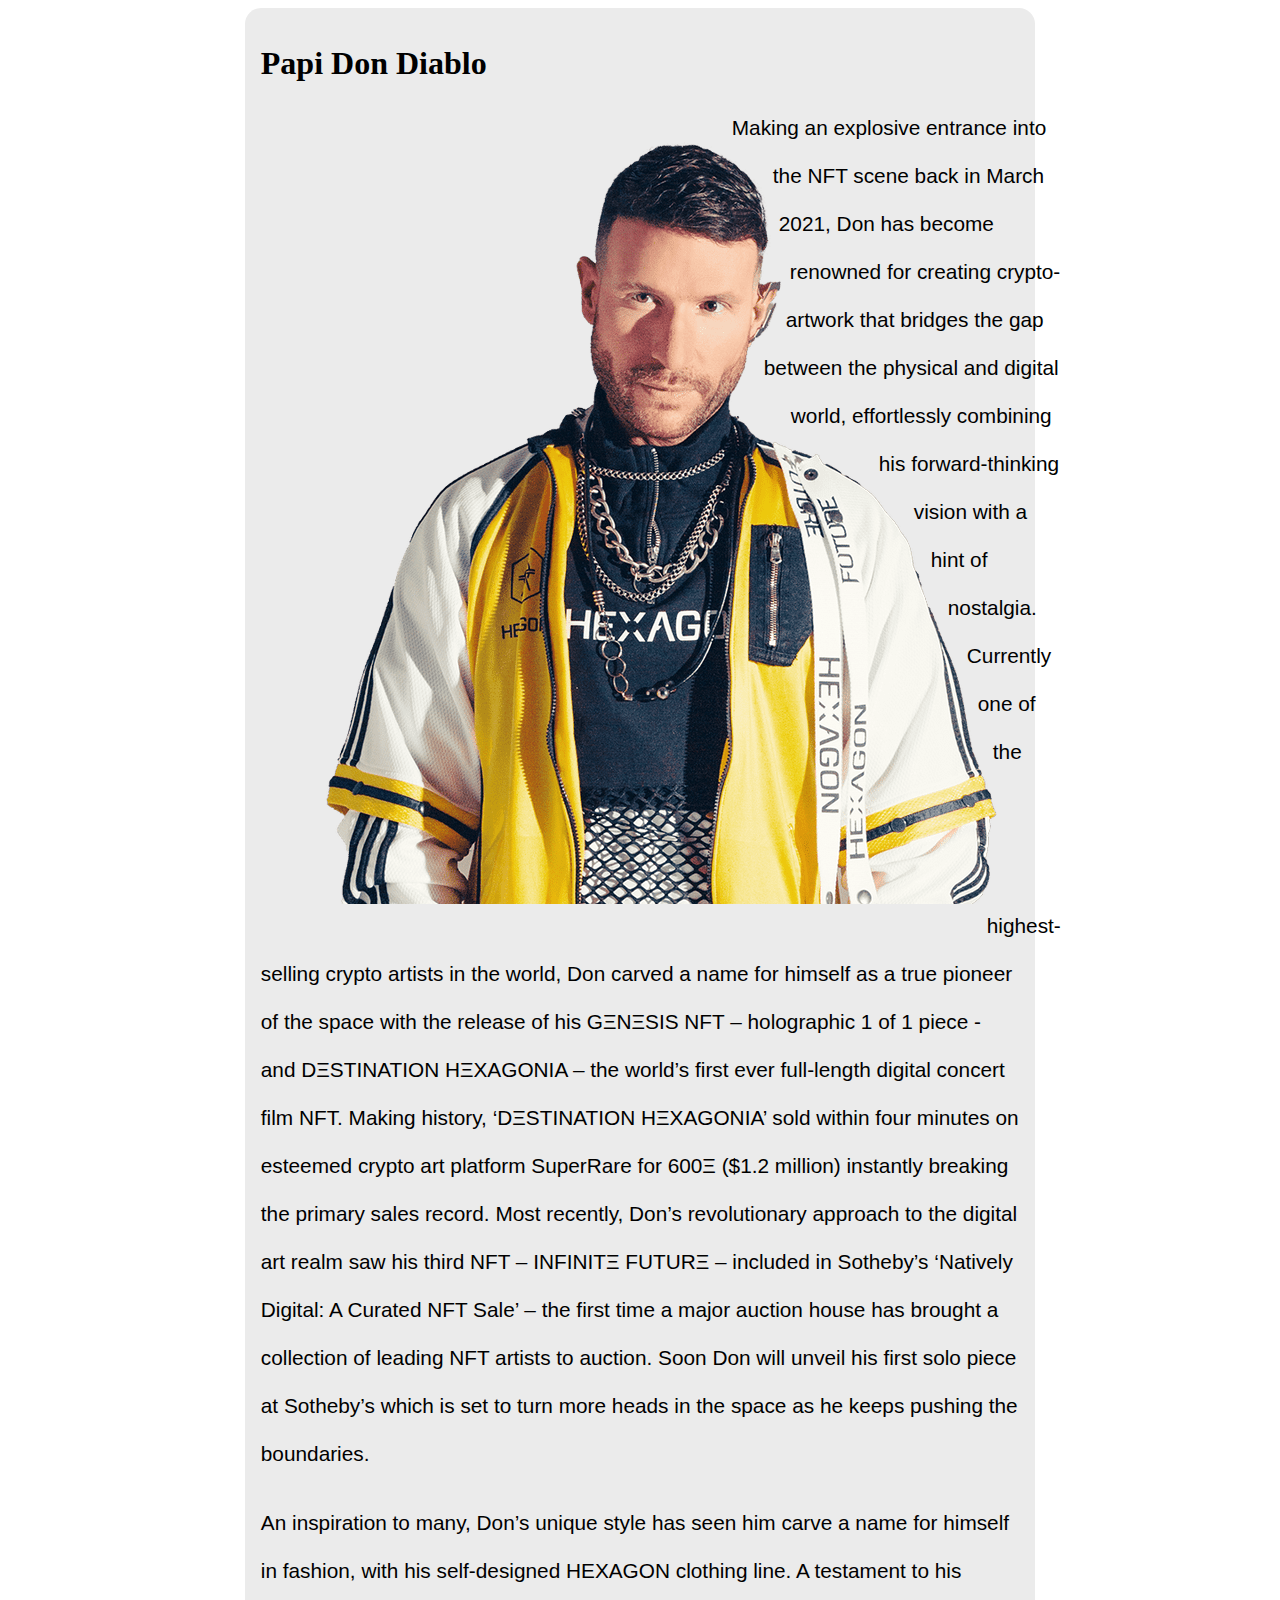
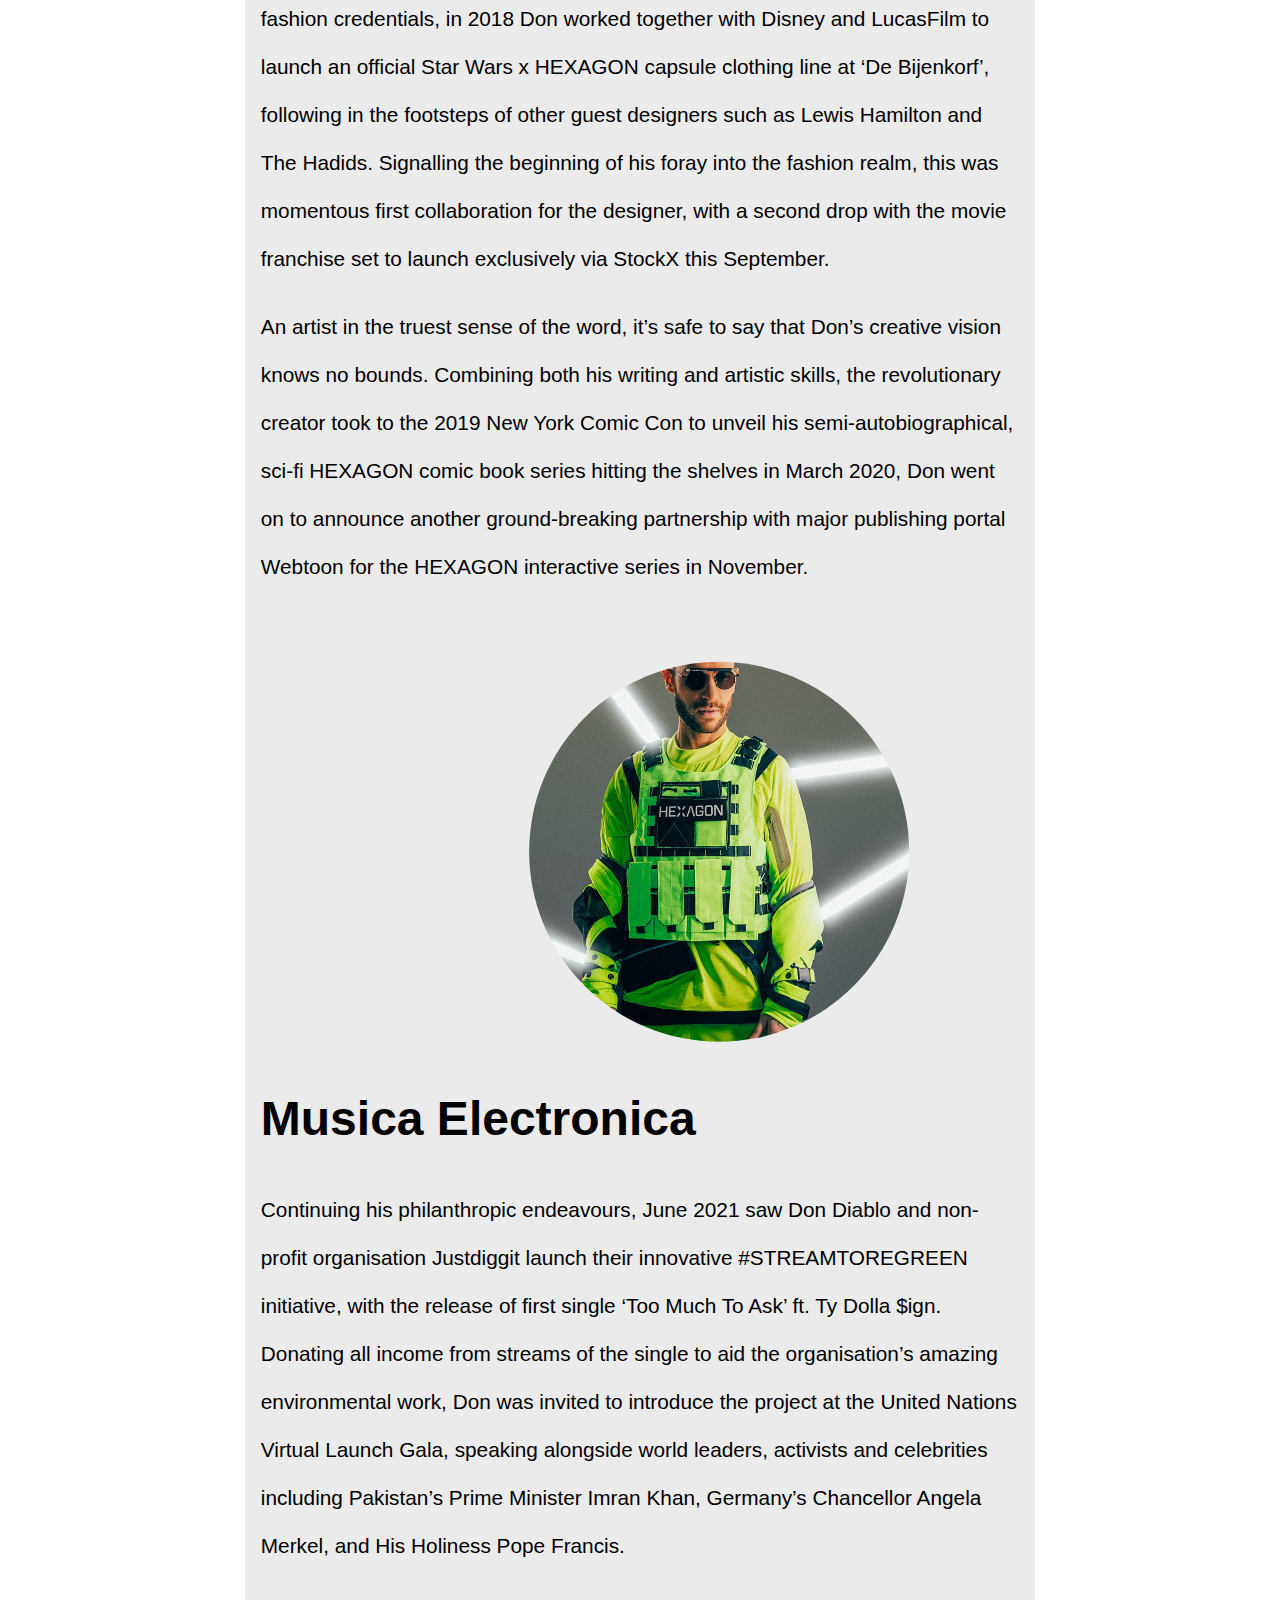
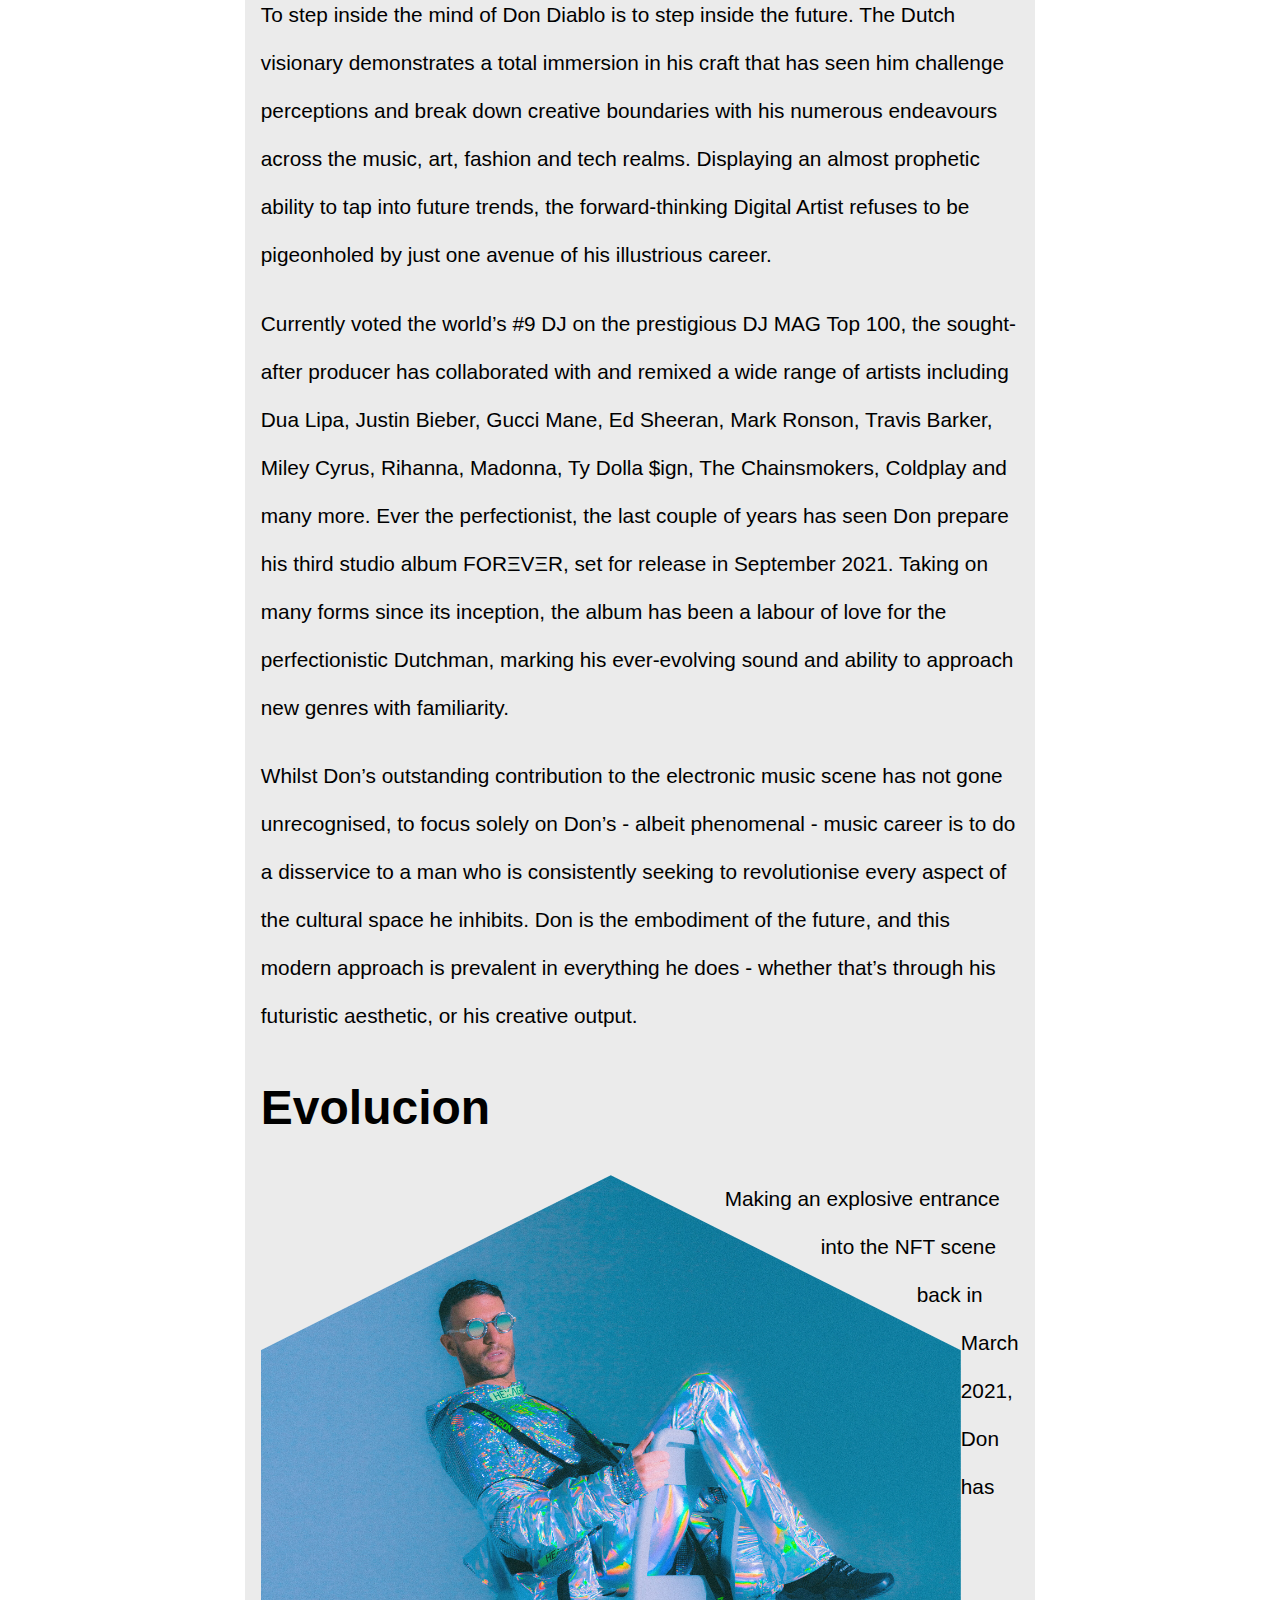
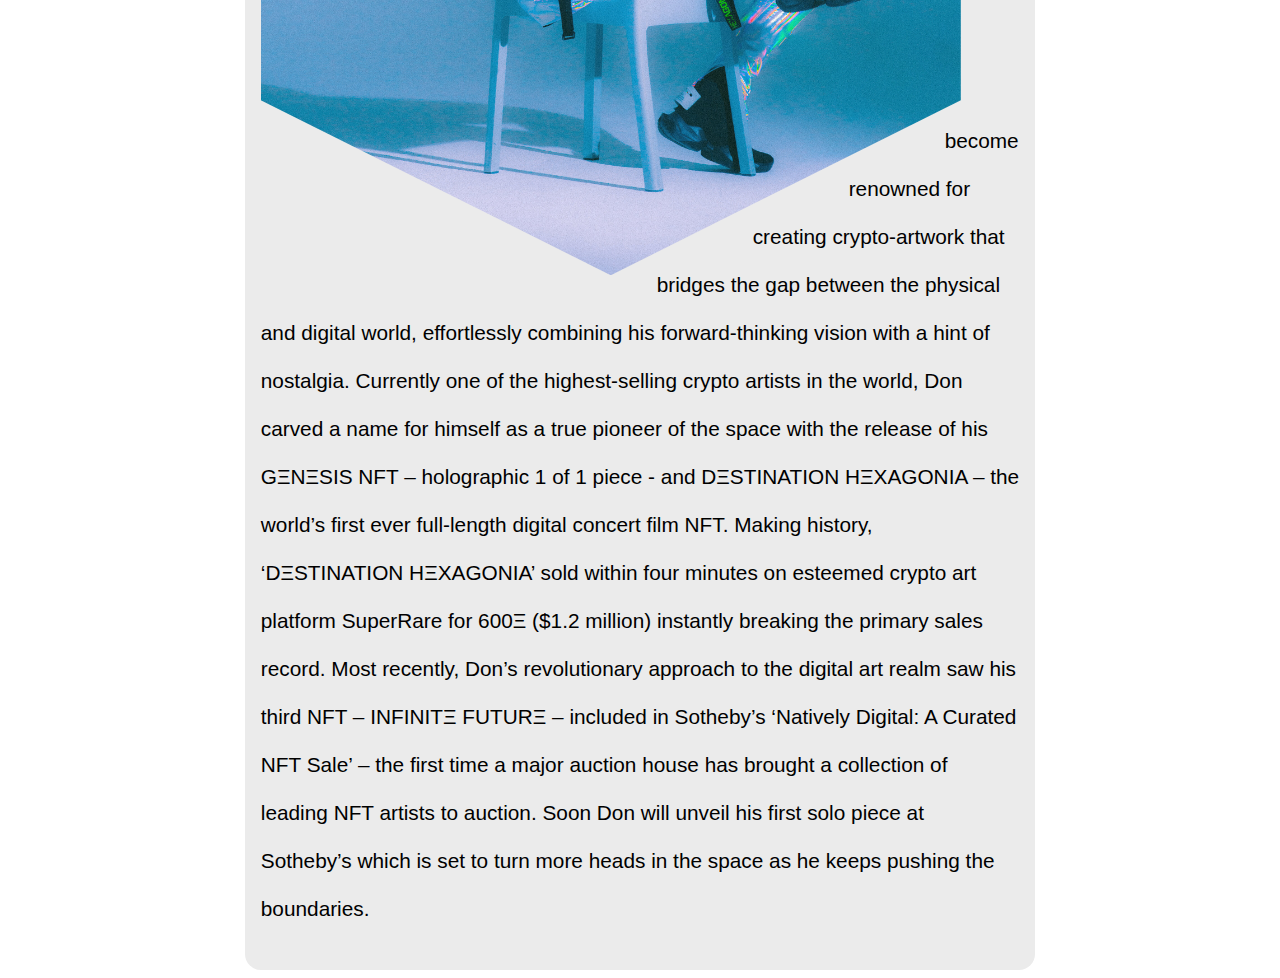
<file: Clase 4/index2.html>
<!doctype html>
<html>
<head>
<meta charset="UTF-8">
<title>index.html</title>
<style>
	main{
margin: 0 auto;
width: 60%;
background-color: #EBEBEB;
padding: 1rem;
border-radius: 1rem;
	}
img.figura1 {
width: 600px;
float: right;
shape-margin: 0.5rem;
clip-path: circle(35% at 50% 50%);
	}
	
img.figura2 {
float: left;
shape-outside: url("img/papidon.png");
shape-margin: 0.5rem;
	}
	
img.figura3 {
width: 700px;
shape-outside: polygon(50% 0%, 100% 25%, 100% 75%, 50% 100%, 0% 75%, 0% 25%);
float: left;
shape-margin: 0.5rem;
clip-path: polygon(50% 0%, 100% 25%, 100% 75%, 50% 100%, 0% 75%, 0% 25%);
	}
	
hi {
font-family: Gotham, "Helvetica Neue", Helvetica, Arial, "sans-serif";
	}
	
	h2 {
		font-family: Gotham, "Helvetica Neue", Helvetica, Arial, "sans-serif";
		font-size: 3rem;
	}
	
	p {
		line-height: 3rem;
		font-family: Gotham, "Helvetica Neue", Helvetica, Arial, "sans-serif";
		font-size: 1.3rem;
	}
	
	
	
</style>
</head>

<body>
	<main>
	<h1>Papi Don Diablo</h1>
		<img class="figura2" src="img/papidon.png" alt="Pepijin Schipper">
		<p>Making an explosive entrance into the NFT scene back in March 2021, Don has become renowned for creating crypto-artwork that bridges the gap between the physical and digital world, effortlessly combining his forward-thinking vision with a hint of nostalgia. Currently one of the highest-selling crypto artists in the world, Don carved a name for himself as a true pioneer of the space with the release of his GΞNΞSIS NFT – holographic 1 of 1 piece - and DΞSTINATION HΞXAGONIA – the world’s first ever full-length digital concert film NFT. Making history, ‘DΞSTINATION HΞXAGONIA’ sold within four minutes on esteemed crypto art platform SuperRare for 600Ξ ($1.2 million) instantly breaking the primary sales record. Most recently, Don’s revolutionary approach to the digital art realm saw his third NFT – INFINITΞ FUTURΞ – included in Sotheby’s ‘Natively Digital: A Curated NFT Sale’ – the first time a major auction house has brought a collection of leading NFT artists to auction. Soon Don will unveil his first solo piece at Sotheby’s which is set to turn more heads in the space as he keeps pushing the boundaries.
		</p>
		<p>An inspiration to many, Don’s unique style has seen him carve a name for himself in fashion, with his self-designed HEXAGON clothing line. A testament to his fashion credentials, in 2018 Don worked together with Disney and LucasFilm to launch an official Star Wars x HEXAGON capsule clothing line at ‘De Bijenkorf’, following in the footsteps of other guest designers such as Lewis Hamilton and The Hadids. Signalling the beginning of his foray into the fashion realm, this was momentous first collaboration for the designer, with a second drop with the movie franchise set to launch exclusively via StockX this September.
		</p>
		
		<p>An artist in the truest sense of the word, it’s safe to say that Don’s creative vision knows no bounds. Combining both his writing and artistic skills, the revolutionary creator took to the 2019 New York Comic Con to unveil his semi-autobiographical, sci-fi HEXAGON comic book series hitting the shelves in March 2020, Don went on to announce another ground-breaking partnership with major publishing portal Webtoon for the HEXAGON interactive series in November.
		</p>
		<img class="figura1" src="img/donidon.jpeg" alt="diblo2">
		<h2>Musica Electronica</h2>
		<p>Continuing his philanthropic endeavours, June 2021 saw Don Diablo and non-profit organisation Justdiggit launch their innovative #STREAMTOREGREEN initiative, with the release of first single ‘Too Much To Ask’ ft. Ty Dolla $ign. Donating all income from streams of the single to aid the organisation’s amazing environmental work, Don was invited to introduce the project at the United Nations Virtual Launch Gala, speaking alongside world leaders, activists and celebrities including Pakistan’s Prime Minister Imran Khan, Germany’s Chancellor Angela Merkel, and His Holiness Pope Francis.
		</p>
		<p>To step inside the mind of Don Diablo is to step inside the future. The Dutch visionary demonstrates a total immersion in his craft that has seen him challenge perceptions and break down creative boundaries with his numerous endeavours across the music, art, fashion and tech realms. Displaying an almost prophetic ability to tap into future trends, the forward-thinking Digital Artist refuses to be pigeonholed by just one avenue of his illustrious career.</p>
		<p>Currently voted the world’s #9 DJ on the prestigious DJ MAG Top 100, the sought-after producer has collaborated with and remixed a wide range of artists including Dua Lipa, Justin Bieber, Gucci Mane, Ed Sheeran, Mark Ronson, Travis Barker, Miley Cyrus, Rihanna, Madonna, Ty Dolla $ign, The Chainsmokers,  Coldplay and many more. Ever the perfectionist, the last couple of years has seen Don prepare his third studio album FORΞVΞR, set for release in September 2021. Taking on many forms since its inception, the album has been a labour of love for the perfectionistic Dutchman, marking his ever-evolving sound and ability to approach new genres with familiarity.</p>
		<p>Whilst Don’s outstanding contribution to the electronic music scene has not gone unrecognised, to focus solely on Don’s - albeit phenomenal - music career is to do a disservice to a man who is consistently seeking to revolutionise every aspect of the cultural space he inhibits. Don is the embodiment of the future, and this modern approach is prevalent in everything he does - whether that’s through his futuristic aesthetic, or his creative output.
		</p>
		<h2>Evolucion</h2>
		<img class="figura3" src="img/forever.jpeg" alt="diblo3">
		<p>Making an explosive entrance into the NFT scene back in March 2021, Don has become renowned for creating crypto-artwork that bridges the gap between the physical and digital world, effortlessly combining his forward-thinking vision with a hint of nostalgia. Currently one of the highest-selling crypto artists in the world, Don carved a name for himself as a true pioneer of the space with the release of his GΞNΞSIS NFT – holographic 1 of 1 piece - and DΞSTINATION HΞXAGONIA – the world’s first ever full-length digital concert film NFT. Making history, ‘DΞSTINATION HΞXAGONIA’ sold within four minutes on esteemed crypto art platform SuperRare for 600Ξ ($1.2 million) instantly breaking the primary sales record. Most recently, Don’s revolutionary approach to the digital art realm saw his third NFT – INFINITΞ FUTURΞ – included in Sotheby’s ‘Natively Digital: A Curated NFT Sale’ – the first time a major auction house has brought a collection of leading NFT artists to auction. Soon Don will unveil his first solo piece at Sotheby’s which is set to turn more heads in the space as he keeps pushing the boundaries.</p>
		
	</main>
</body>
</html>
</file>
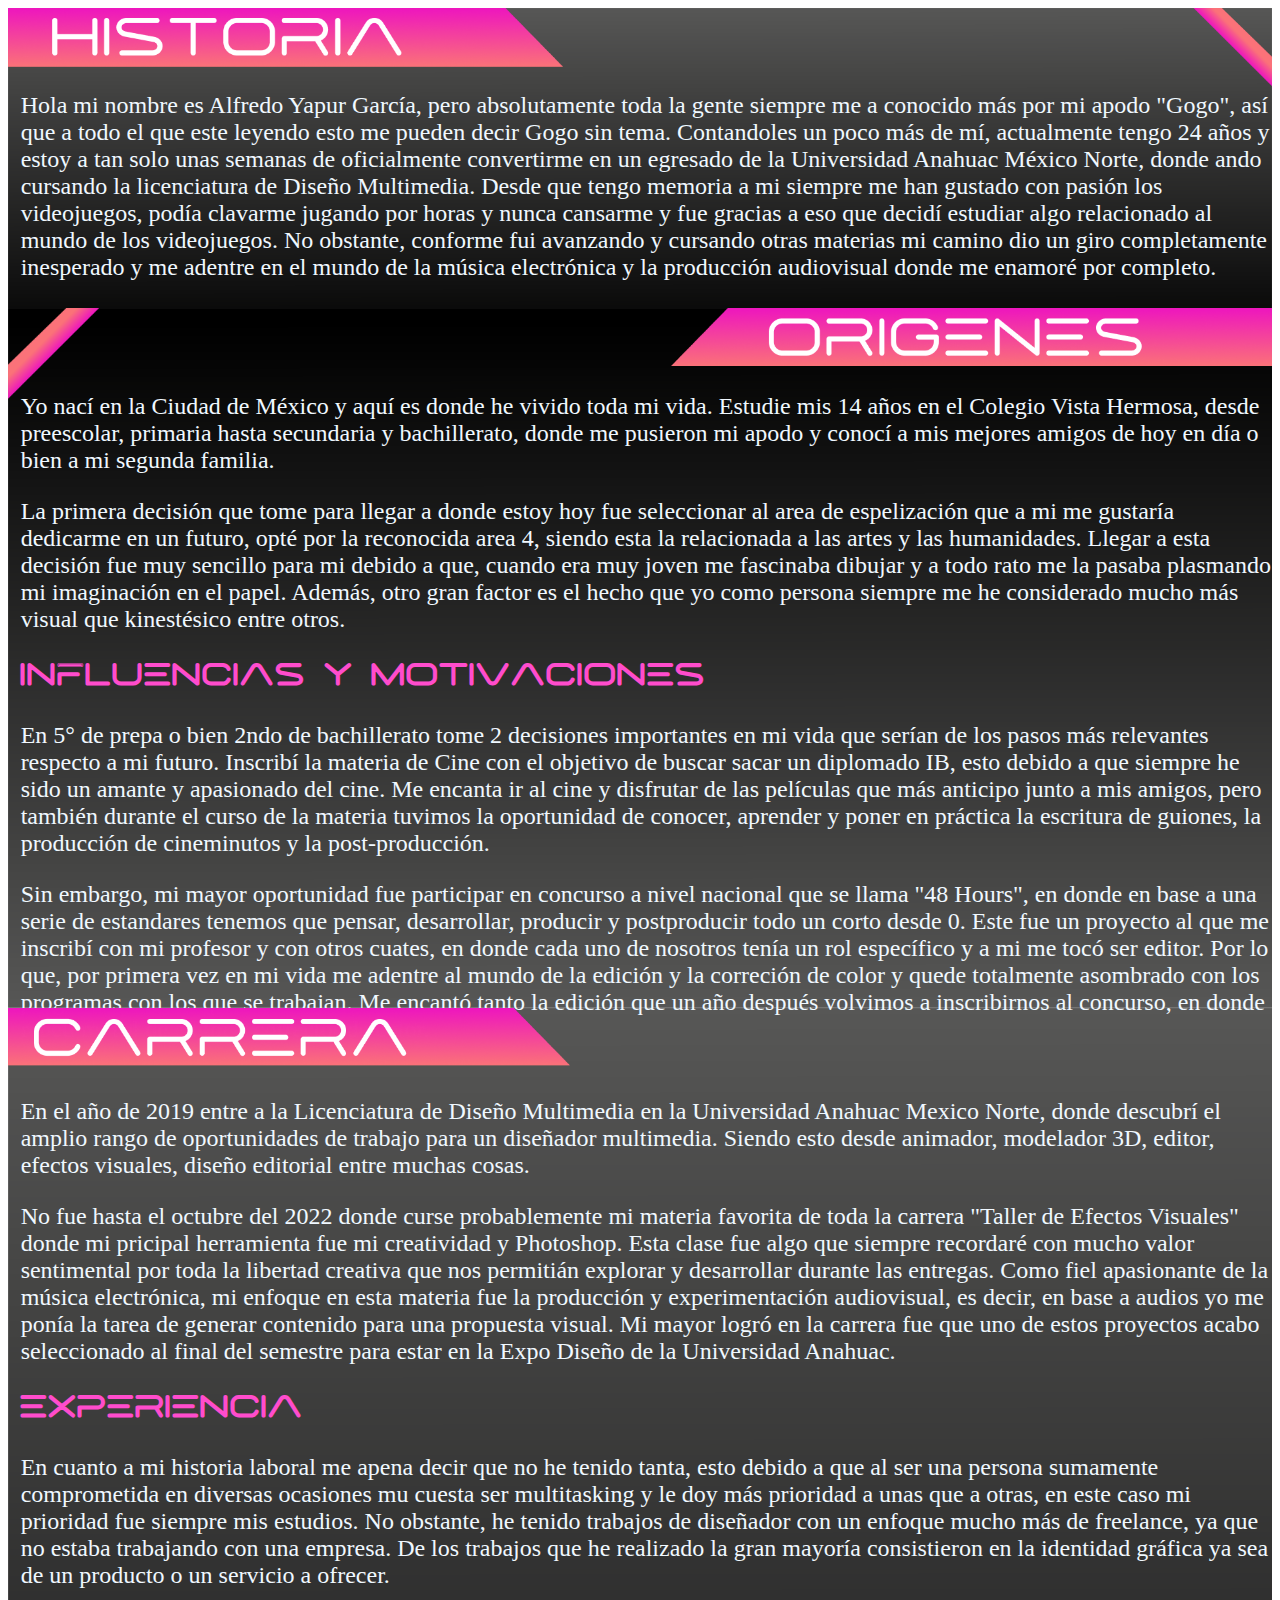
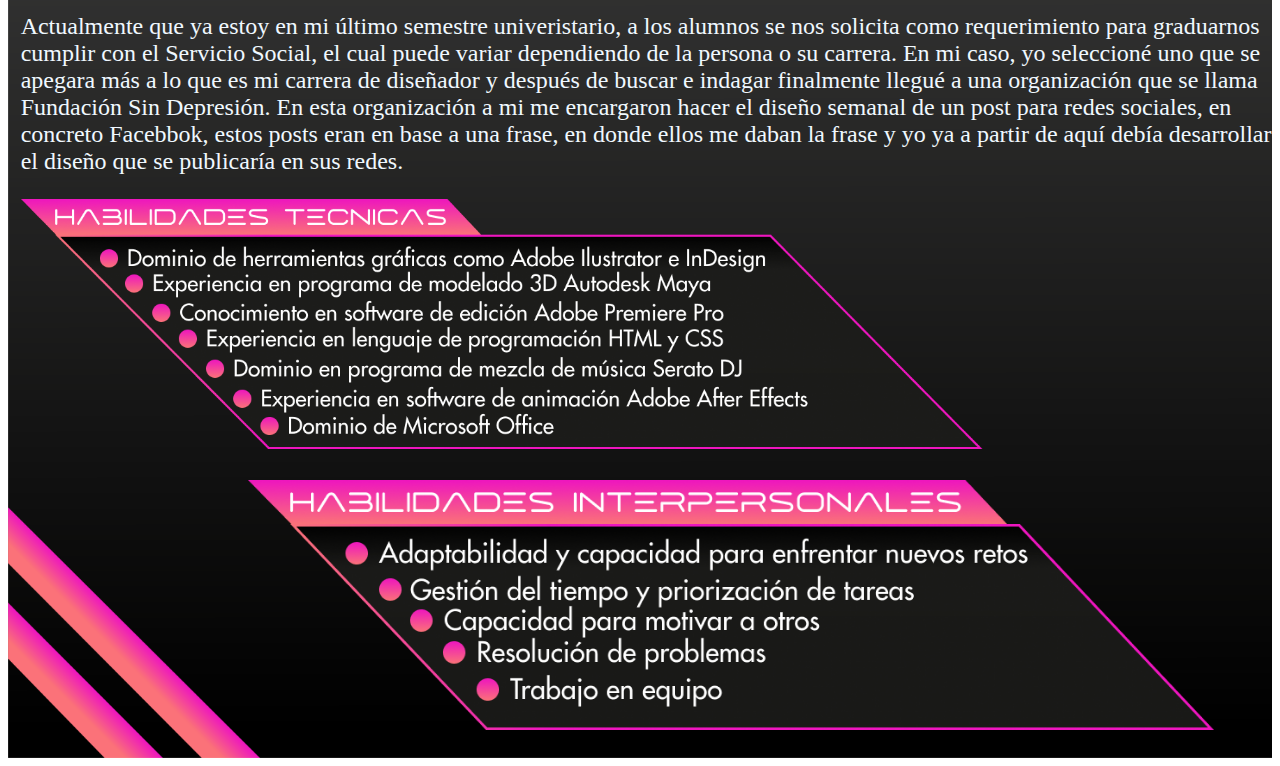
<file: Entrega Final Sitio/Website/biografiagogo.html>
<!DOCTYPE html>
<html>
  <head>
    <meta charset="UTF-8" />
    <title>biografiawebsitegogo.html</title>
    <link href="biografiaestilos.css" type="text/css" rel="stylesheet">
  </head>

  <body>
    <section class="Sobrehistoria">
    <article>
      <!-- <h1>Historia</h1> -->
    <img src="img/sobrehistoria.png" class="sobrehistoria">
      <p>
        Hola mi nombre es Alfredo Yapur García, pero absolutamente toda la gente
        siempre me a conocido más por mi apodo "Gogo", así que a todo el que
        este leyendo esto me pueden decir Gogo sin tema. Contandoles un poco más
        de mí, actualmente tengo 24 años y estoy a tan solo unas semanas de
        oficialmente convertirme en un egresado de la Universidad Anahuac México
        Norte, donde ando cursando la licenciatura de Diseño Multimedia. Desde
        que tengo memoria a mi siempre me han gustado con pasión los
        videojuegos, podía clavarme jugando por horas y nunca cansarme y fue
        gracias a eso que decidí estudiar algo relacionado al mundo de los
        videojuegos. No obstante, conforme fui avanzando y cursando otras
        materias mi camino dio un giro completamente inesperado y me adentre en
        el mundo de la música electrónica y la producción audiovisual donde me
        enamoré por completo.
      </p>
    </article>
    </section>
    <section class="Sobreorigenes">
    <img src="img/sobreorigenes.png" class="sobreorigenes">
    <article>
      <!-- <h2>Origenes y Formación</h2> -->
      <p class="nacimiento">
        Yo nací en la Ciudad de México y aquí es donde he vivido toda mi vida.
        Estudie mis 14 años en el Colegio Vista Hermosa, desde preescolar,
        primaria hasta secundaria y bachillerato, donde me pusieron mi apodo y
        conocí a mis mejores amigos de hoy en día o bien a mi segunda familia.
      </p>
      <p>
        La primera decisión que tome para llegar a donde estoy hoy fue
        seleccionar al area de espelización que a mi me gustaría dedicarme en un
        futuro, opté por la reconocida area 4, siendo esta la relacionada a las
        artes y las humanidades. Llegar a esta decisión fue muy sencillo para mi
        debido a que, cuando era muy joven me fascinaba dibujar y a todo rato me
        la pasaba plasmando mi imaginación en el papel. Además, otro gran factor
        es el hecho que yo como persona siempre me he considerado mucho más
        visual que kinestésico entre otros.
      </p>
      <h2>Influencias y Motivaciones</h2>
      <p>
        En 5° de prepa o bien 2ndo de bachillerato tome 2 decisiones importantes
        en mi vida que serían de los pasos más relevantes respecto a mi futuro.
        Inscribí la materia de Cine con el objetivo de buscar sacar un diplomado
        IB, esto debido a que siempre he sido un amante y apasionado del cine.
        Me encanta ir al cine y disfrutar de las películas que más anticipo
        junto a mis amigos, pero también durante el curso de la materia tuvimos
        la oportunidad de conocer, aprender y poner en práctica la escritura de
        guiones, la producción de cineminutos y la post-producción.
      </p>
      <p>
        Sin embargo, mi mayor oportunidad fue participar en concurso a nivel
        nacional que se llama "48 Hours", en donde en base a una serie de
        estandares tenemos que pensar, desarrollar, producir y postproducir todo
        un corto desde 0. Este fue un proyecto al que me inscribí con mi
        profesor y con otros cuates, en donde cada uno de nosotros tenía un rol
        específico y a mi me tocó ser editor. Por lo que, por primera vez en mi
        vida me adentre al mundo de la edición y la correción de color y quede
        totalmente asombrado con los programas con los que se trabajan. Me
        encantó tanto la edición que un año después volvimos a inscribirnos al
        concurso, en donde repetí mi rol de editor y corrector de color.
      </p>
    </article>
    </section>
    <section class="Sobrecarrera">
    <img src="img/sobrecarrera.png" class="sobrecarrera">
    <article>
      <!-- <h2>Carrera Profesional</h2> -->
      <p>
        En el año de 2019 entre a la Licenciatura de Diseño Multimedia en la
        Universidad Anahuac Mexico Norte, donde descubrí el amplio rango de
        oportunidades de trabajo para un diseñador multimedia. Siendo esto desde
        animador, modelador 3D, editor, efectos visuales, diseño editorial entre
        muchas cosas.
      </p>
      <p>
        No fue hasta el octubre del 2022 donde curse probablemente mi materia
        favorita de toda la carrera "Taller de Efectos Visuales" donde mi
        pricipal herramienta fue mi creatividad y Photoshop. Esta clase fue algo
        que siempre recordaré con mucho valor sentimental por toda la libertad
        creativa que nos permitián explorar y desarrollar durante las entregas.
        Como fiel apasionante de la música electrónica, mi enfoque en esta
        materia fue la producción y experimentación audiovisual, es decir, en
        base a audios yo me ponía la tarea de generar contenido para una
        propuesta visual. Mi mayor logró en la carrera fue que uno de estos
        proyectos acabo seleccionado al final del semestre para estar en la Expo
        Diseño de la Universidad Anahuac.
      </p>
    </article>
    <article>
      <h2>Experiencia</h2>
      <p>
        En cuanto a mi historia laboral me apena decir que no he tenido tanta,
        esto debido a que al ser una persona sumamente comprometida en diversas
        ocasiones mu cuesta ser multitasking y le doy más prioridad a unas que a
        otras, en este caso mi prioridad fue siempre mis estudios. No obstante,
        he tenido trabajos de diseñador con un enfoque mucho más de freelance,
        ya que no estaba trabajando con una empresa. De los trabajos que he
        realizado la gran mayoría consistieron en la identidad gráfica ya sea de
        un producto o un servicio a ofrecer.
      </p>
      <p>
        Actualmente que ya estoy en mi último semestre univeristario, a los
        alumnos se nos solicita como requerimiento para graduarnos cumplir con
        el Servicio Social, el cual puede variar dependiendo de la persona o su
        carrera. En mi caso, yo seleccioné uno que se apegara más a lo que es mi
        carrera de diseñador y después de buscar e indagar finalmente llegué a una organización que se llama Fundación Sin Depresión. En esta organización a mi me encargaron hacer el diseño semanal de un post para redes sociales, en concreto Facebbok, estos posts eran en base a una frase, en donde ellos me daban la frase y yo ya a partir de aquí debía desarrollar el diseño que se publicaría en sus redes. 
      </p>
      </article>
      <article>
      <img src="img/habilidadestecnicas.png" class="habilidadestecnicas">
      <img src="img/habilidadesinterpersonales.png" class="habilidadesinterpersonales">
      
      <!-- <h2>Habilidades Técnicas</h2>
      <ul>
        <li type="Suite de Adobe">Dominio de herramientas gráficas como Adobe Ilustrator e InDesign</li>
        <li type="Microsoft Office">Dominio de Microsoft Office</li>
        <li type="Programación HTML">Experiencia en lenguaje de programación HTML y CSS</li>
        <li type="Autodesk Maya">Experiencia en programa de modelado 3D Autodesk Maya</li>
        <li type="Serato DJ">Dominio en programa de mezcla de música Serato DJ</li>
        <li type="Software de Edición Premiere Pro y After">Conocimiento avanzado en software de edición Premiere Pro</li>
        <li type="Experiencia software de animación After Effects">Experiencia en software de animación After Effects</li>
      </ul>
      <h2>Habilidades Interpersonales y Organizativas</h2>
      <ul>
        <li type="Trabajo en equipo">Trabajo en equipo</li>
        <li type="Resolución de Problemas">Resolución de Problemas</li>
        <li type="Capacidad para motivar a otros">Capacidad para motivar a otros</li>
        <li type="Gestión del tiempo y priorización de tareas">Gestión del tiempo y priorización de tareas</li>
        <li type="Adaptabilidad y capacidad para enfrentar nuevos retos">Adaptabilidad y capacidad para enfrentar nuevos retos</li>
      </ul> -->




    </article>
    </section>
  </body>
</html>
</file>
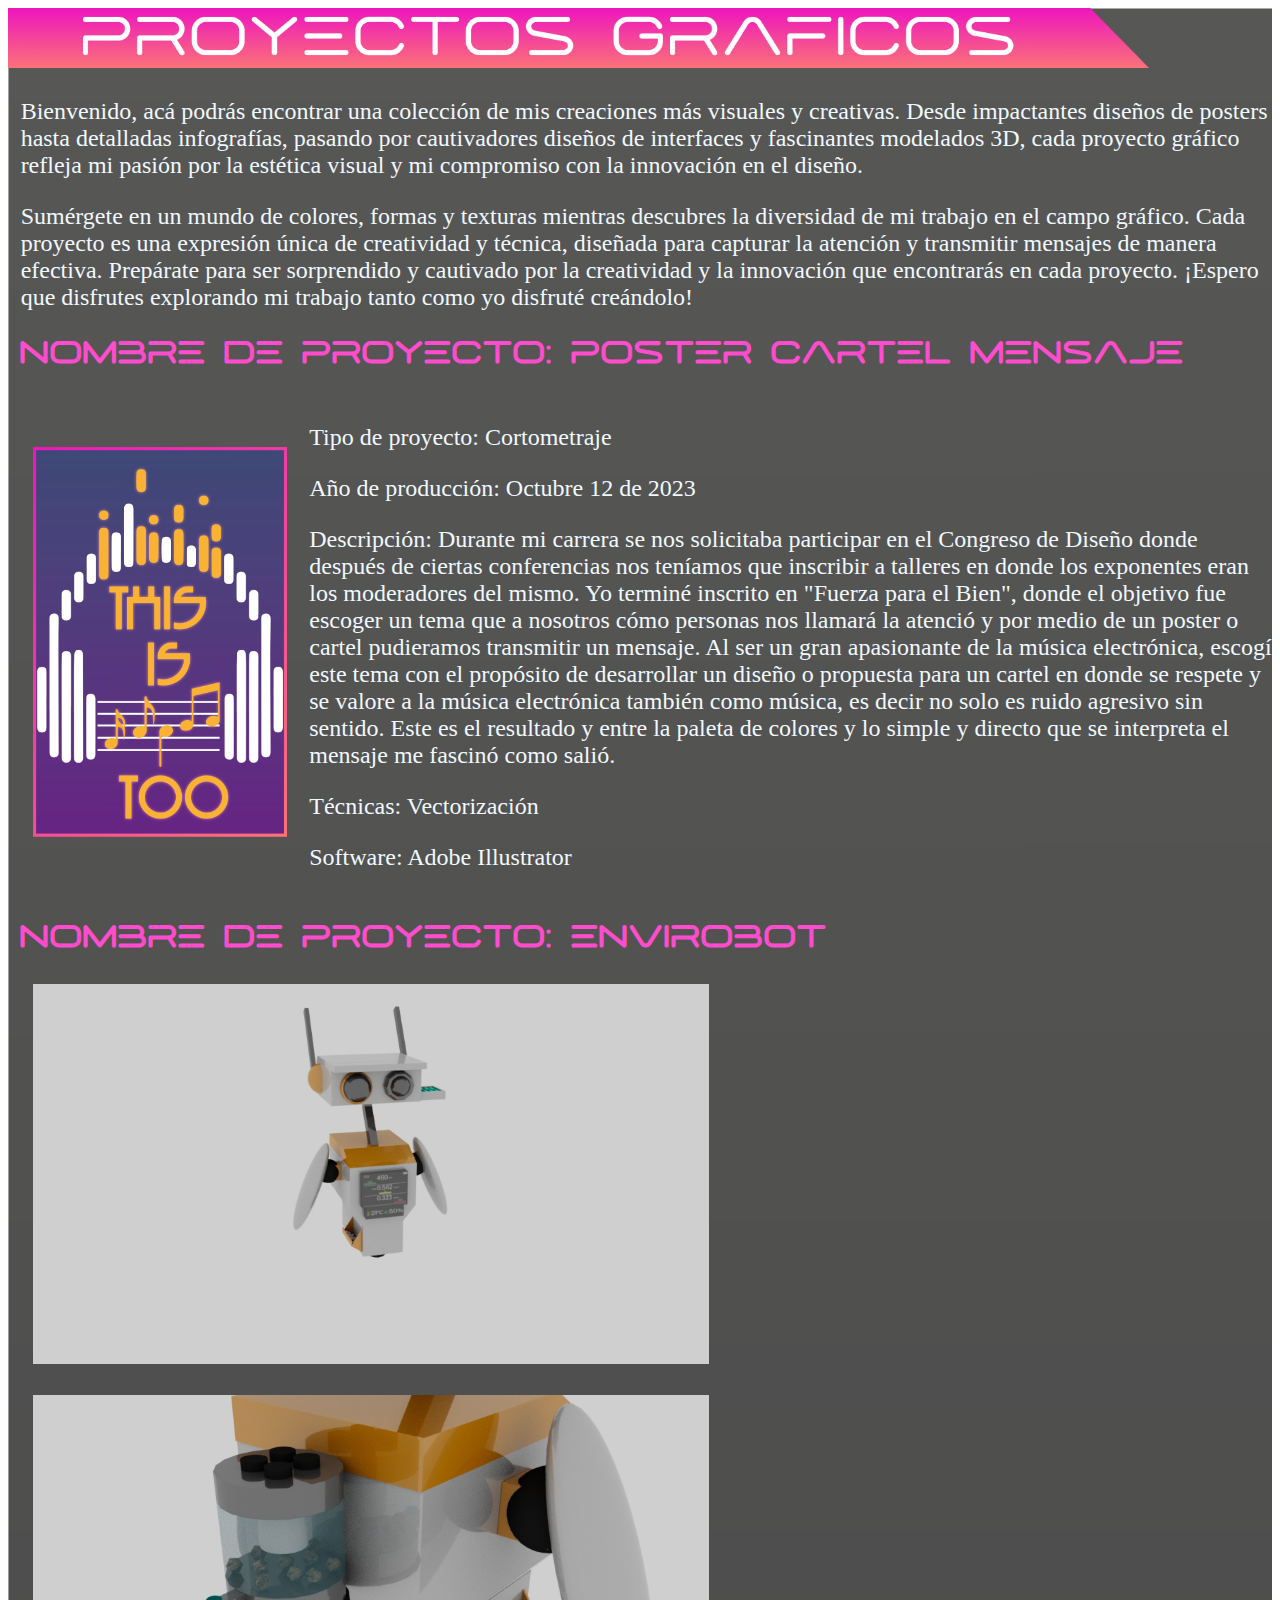
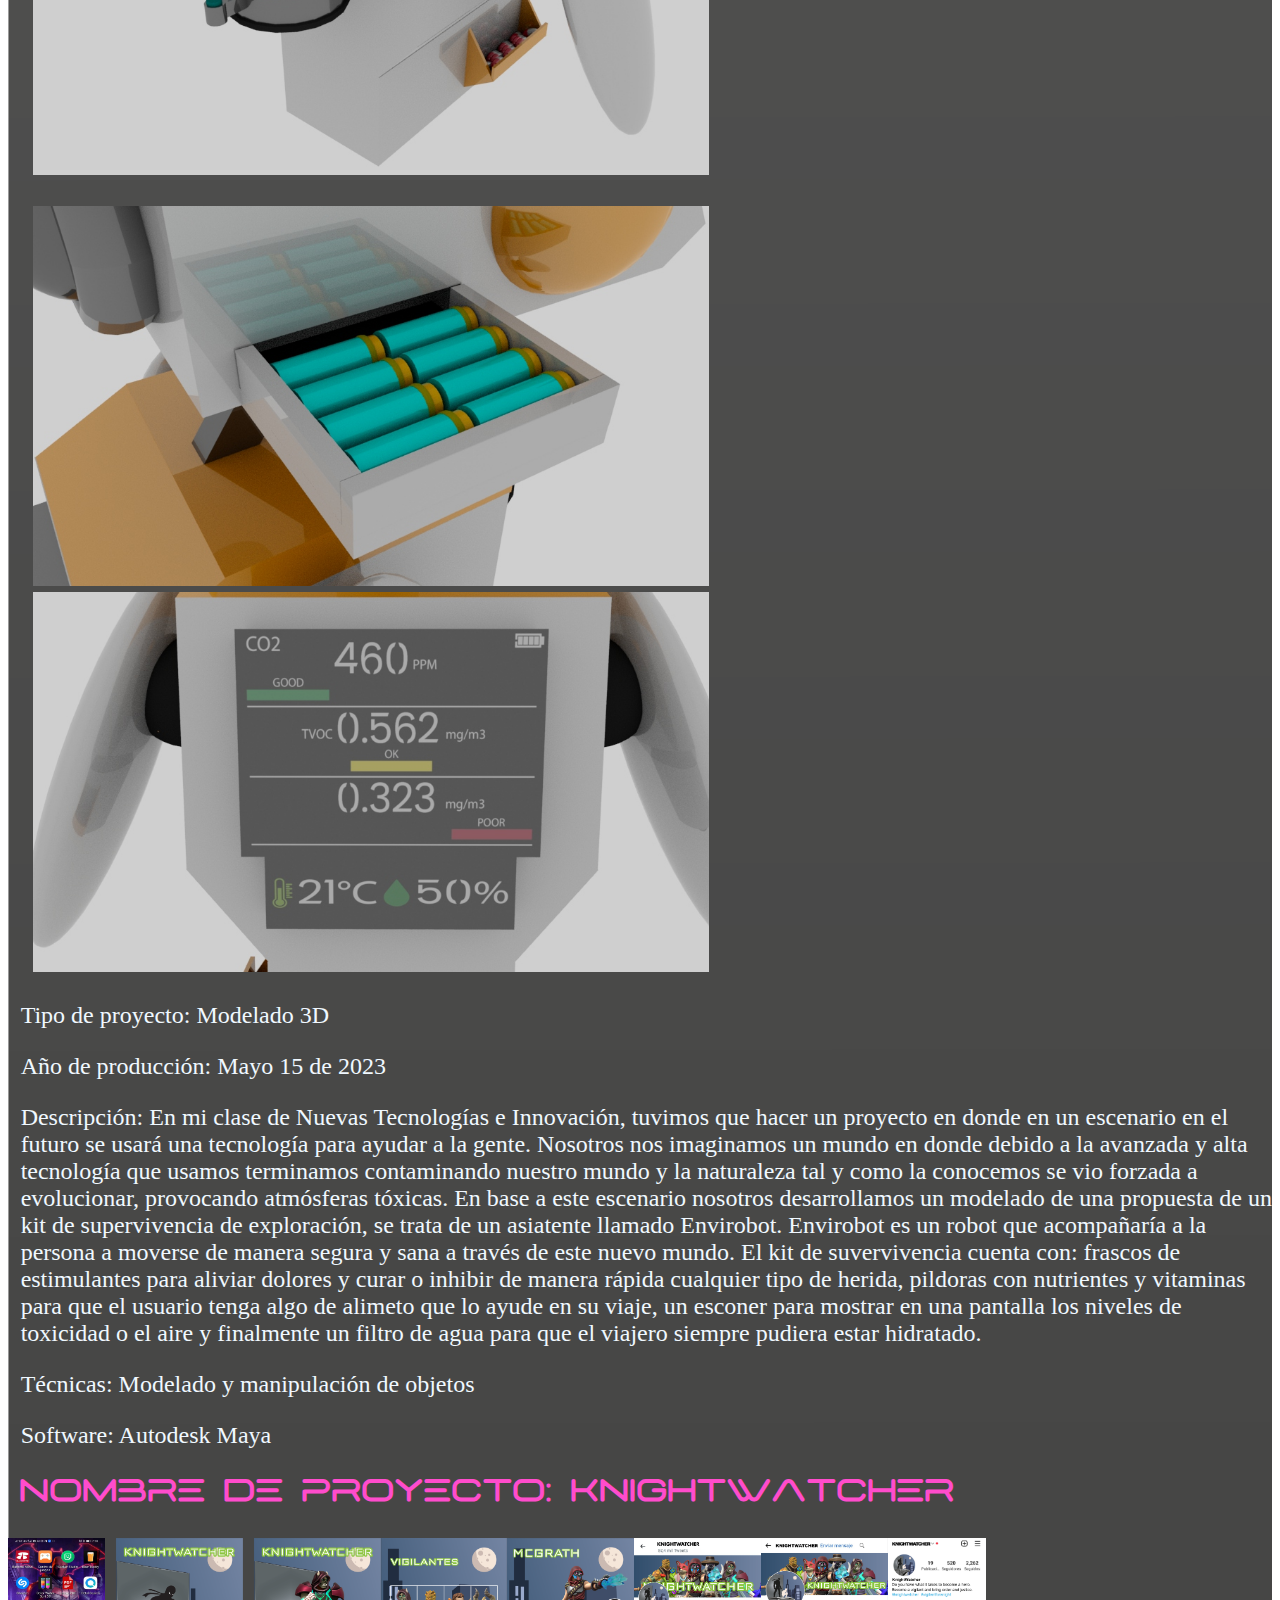
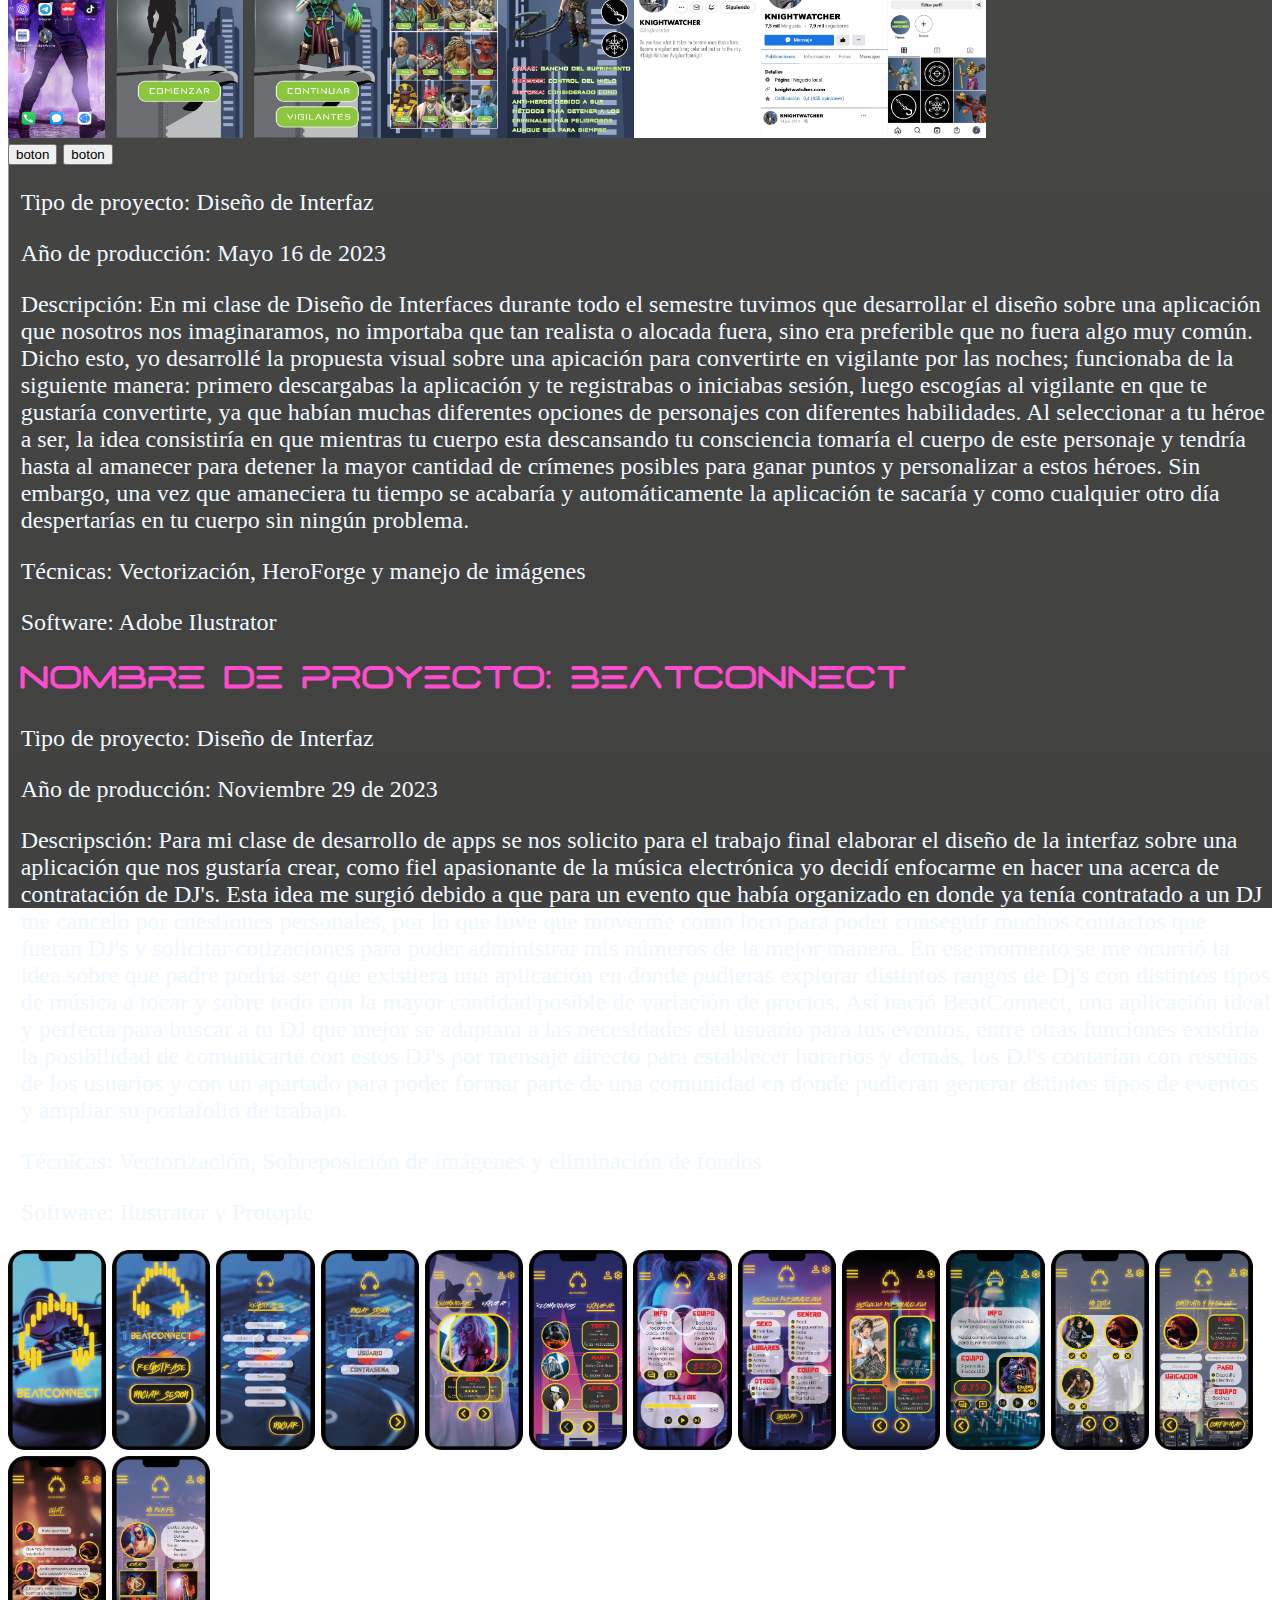
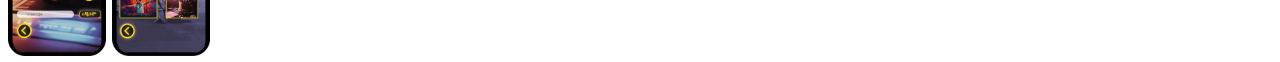
<file: Entrega Final Sitio/Website/grafico.html>
<!DOCTYPE html>
<html lang="en">
<head>
    <meta charset="UTF-8">
    <meta name="viewport" content="width=device-width, initial-scale=1.0">
    <title>Grafico.html</title>
    <link href="graficoestilos.css" type="text/css" rel="stylesheet">
</head>
<section class="Proyectosgraficos">
<header>
    <img src="img/proyectosgraficos.png" class="proyectosgraficos">
    <!-- <h1>Proyectos Graficos</h1>  -->
</header>
<p>
    Bienvenido, acá podrás encontrar una colección de mis creaciones más visuales y creativas. Desde impactantes diseños de posters hasta detalladas infografías, pasando por cautivadores diseños de interfaces y fascinantes modelados 3D, cada proyecto gráfico refleja mi pasión por la estética visual y mi compromiso con la innovación en el diseño.
</p>
<p>
    Sumérgete en un mundo de colores, formas y texturas mientras descubres la diversidad de mi trabajo en el campo gráfico. Cada proyecto es una expresión única de creatividad y técnica, diseñada para capturar la atención y transmitir mensajes de manera efectiva. Prepárate para ser sorprendido y cautivado por la creatividad y la innovación que encontrarás en cada proyecto. ¡Espero que disfrutes explorando mi trabajo tanto como yo disfruté creándolo!
</p>
<body>
    <div class="Ficha Técnica">
        <h2>Nombre de proyecto: Poster Cartel Mensaje</h2>
        <div class="contenido">
            <img src="img/posters@300x.png" class="poster" alt="poster">
            <div class="texto">
                <p>Tipo de proyecto: Cortometraje</p>
                <p>Año de producción: Octubre 12 de 2023</p>
                <p>Descripción: Durante mi carrera se nos solicitaba participar en el Congreso de Diseño donde después de ciertas conferencias nos teníamos que inscribir a talleres en donde los exponentes eran los moderadores del mismo. Yo terminé inscrito en "Fuerza para el Bien", donde el objetivo fue escoger un tema que a nosotros cómo personas nos llamará la atenció y por medio de un poster o cartel pudieramos transmitir un mensaje. Al ser un gran apasionante de la música electrónica, escogí este tema con  el propósito de desarrollar un diseño o propuesta para un cartel en donde se respete y se valore a la música electrónica también como música, es decir no solo es ruido agresivo sin sentido. Este es el resultado y entre la paleta de colores y lo simple y directo que se interpreta el mensaje me fascinó como salió.</p>
                <p>Técnicas: Vectorización</p>
                <p>Software: Adobe Illustrator</p>
            </div>
        </div>
    </div>
    <div class="Ficha Técnica">
        <h2>Nombre de proyecto: Envirobot</h2>
        <img src="img/diagonal.jpg" class="enviro1" alt="envirobot diagonal">
        <img src="img/atras.jpg" class="enviro2" alt="vista trasera">
        <img src="img/estimulantes.jpg" class="enviro3" alt="frascos estimulantes">
        <img src="img/panel.jpg" class="enviro4" alt="pantalla">
        <p>Tipo de proyecto: Modelado 3D</p>
        <p>Año de producción: Mayo 15 de 2023</p>
        <p>Descripción: En mi clase de Nuevas Tecnologías e Innovación, tuvimos que hacer un proyecto en donde en un escenario en el futuro se usará una tecnología para ayudar a la gente. Nosotros nos imaginamos un mundo en donde debido a la avanzada y alta tecnología que usamos terminamos contaminando nuestro mundo y la naturaleza tal y como la conocemos se vio forzada a evolucionar, provocando atmósferas tóxicas. En base a este escenario nosotros desarrollamos un modelado de una propuesta de un kit de supervivencia de exploración, se trata de un asiatente llamado Envirobot. Envirobot es un robot que acompañaría a la persona a moverse de manera segura y sana a través de este nuevo mundo. El kit de suvervivencia cuenta con: frascos de estimulantes para aliviar dolores y curar o inhibir de manera rápida cualquier tipo de herida, pildoras con nutrientes y vitaminas para que el usuario tenga algo de alimeto que lo ayude en su viaje, un esconer para mostrar en una pantalla los niveles de toxicidad o el aire y finalmente un filtro de agua para que el viajero siempre pudiera estar hidratado.  </p>
        <p>Técnicas: Modelado y manipulación de objetos</p>
        <p>Software: Autodesk Maya</p>
    </div>
    <div class="Ficha Técnica">
        <h2>Nombre de proyecto: KnightWatcher</h2>
        <div class="carrusel">
            <div class="slides">
                <img src="img/app1@300x.png" class="knight1" alt="app1">
                <img src="img/app2bien@300x.png" class="knight2" alt="app2">
                <img src="img/app3@300x.png" class="knight3" alt="app3">
                <img src="img/app4@300x.png" class="knight4" alt="app4">
                <img src="img/app5@300x.png" class="knight5" alt="app5">
                <img src="img/app6@300x.png" class="knight6" alt="app6">
                <img src="img/app7@300x.png" class="knight7" alt="app7">
                <img src="img/app8@300x.png" class="knight8" alt="app8">
            </div>
            <div class="progreso"></div>
            <button class="antes">boton</button>
            <button class="despues">boton</button>
        </div>
        <p>Tipo de proyecto: Diseño de Interfaz</p>
        <p>Año de producción: Mayo 16 de 2023</p>
        <p>Descripción: En mi clase de Diseño de Interfaces durante todo el semestre tuvimos que desarrollar el diseño sobre una aplicación que nosotros nos imaginaramos, no importaba que tan realista o alocada fuera, sino era preferible que no fuera algo muy común. Dicho esto, yo desarrollé la propuesta visual sobre una apicación para convertirte en vigilante por las noches; funcionaba de la siguiente manera: primero descargabas la aplicación y te registrabas o iniciabas sesión, luego escogías al vigilante en que te gustaría convertirte, ya que habían muchas diferentes opciones de personajes con diferentes habilidades. Al seleccionar a tu héroe a ser, la idea consistiría en que mientras tu cuerpo esta descansando tu consciencia tomaría el cuerpo de este personaje y tendría hasta al amanecer para detener la mayor cantidad de crímenes posibles para ganar puntos y personalizar a estos héroes. Sin embargo, una vez que amaneciera tu tiempo se acabaría y automáticamente la aplicación te sacaría y como cualquier otro día despertarías en tu cuerpo sin ningún problema.   </p>
        <p>Técnicas: Vectorización, HeroForge y manejo de imágenes</p>
        <p>Software: Adobe Ilustrator</p>
    </div>
    <div class="Ficha Técnica">
        <h2>Nombre de proyecto: BeatConnect</h2>
        <p>Tipo de proyecto: Diseño de Interfaz</p>
        <p>Año de producción: Noviembre 29 de 2023</p>
        <p>Descripsción: Para mi clase de desarrollo de apps se nos solicito para el trabajo final elaborar el diseño de la interfaz sobre una aplicación que nos gustaría crear, como fiel apasionante de la música electrónica yo decidí enfocarme en hacer una acerca de contratación de DJ's. Esta idea me surgió debido a que para un evento que había organizado en donde ya tenía contratado a un DJ me cancelo por cuestiones personales, por lo que tuve que moverme como loco para poder conseguir muchos contactos que fueran DJ's y solicitar cotizaciones para poder administrar mis números de la mejor manera. En ese momento se me ocurrió la idea sobre que padre podría ser que existiera una aplicación en donde pudieras explorar distintos rangos de Dj's con distintos tipos de música a tocar y sobre todo con la mayor cantidad posible de variación de precios. Así nació BeatConnect, una aplicación ideal y perfecta para buscar a tu DJ que mejor se adaptara a las necesidades del usuario para tus eventos, entre otras funciones existiría la posibilidad de comunicarte con estos DJ's por mensaje directo para establecer horarios y demás, los DJ's contarían con reseñas de los usuarios y con un apartado para poder formar parte de una comunidad en donde pudieran generar dstintos tipos de eventos y ampliar su portafolio de trabajo.</p>
        <p>Técnicas: Vectorización, Sobreposición de imágenes y eliminación de fondos</p>
        <p>Software: Ilustrator y Protopie</p>    
        <img src="img/Pantalla1.png" class="app1">
        <img src="img/Pantalla2.png" class="app2">
        <img src="img/Pantalla3.png" class="app3">
        <img src="img/Pantalla4.png" class="app4">
        <img src="img/Pantalla5.png" class="app5">
        <img src="img/Pantalla6.png" class="app6">
        <img src="img/Pantalla7.png" class="app7">
        <img src="img/Pantalla8.png" class="app8">
        <img src="img/Pantalla9.png" class="app9">
        <img src="img/Pantalla10.png" class="app10">
        <img src="img/Pantalla11.png" class="app11">
        <img src="img/Pantalla12.png" class="app12">
        <img src="img/Pantalla13.png" class="app13">
        <img src="img/Pantalla14.png" class="app14">
    </div>
</body>
</section>
</html>
</file>
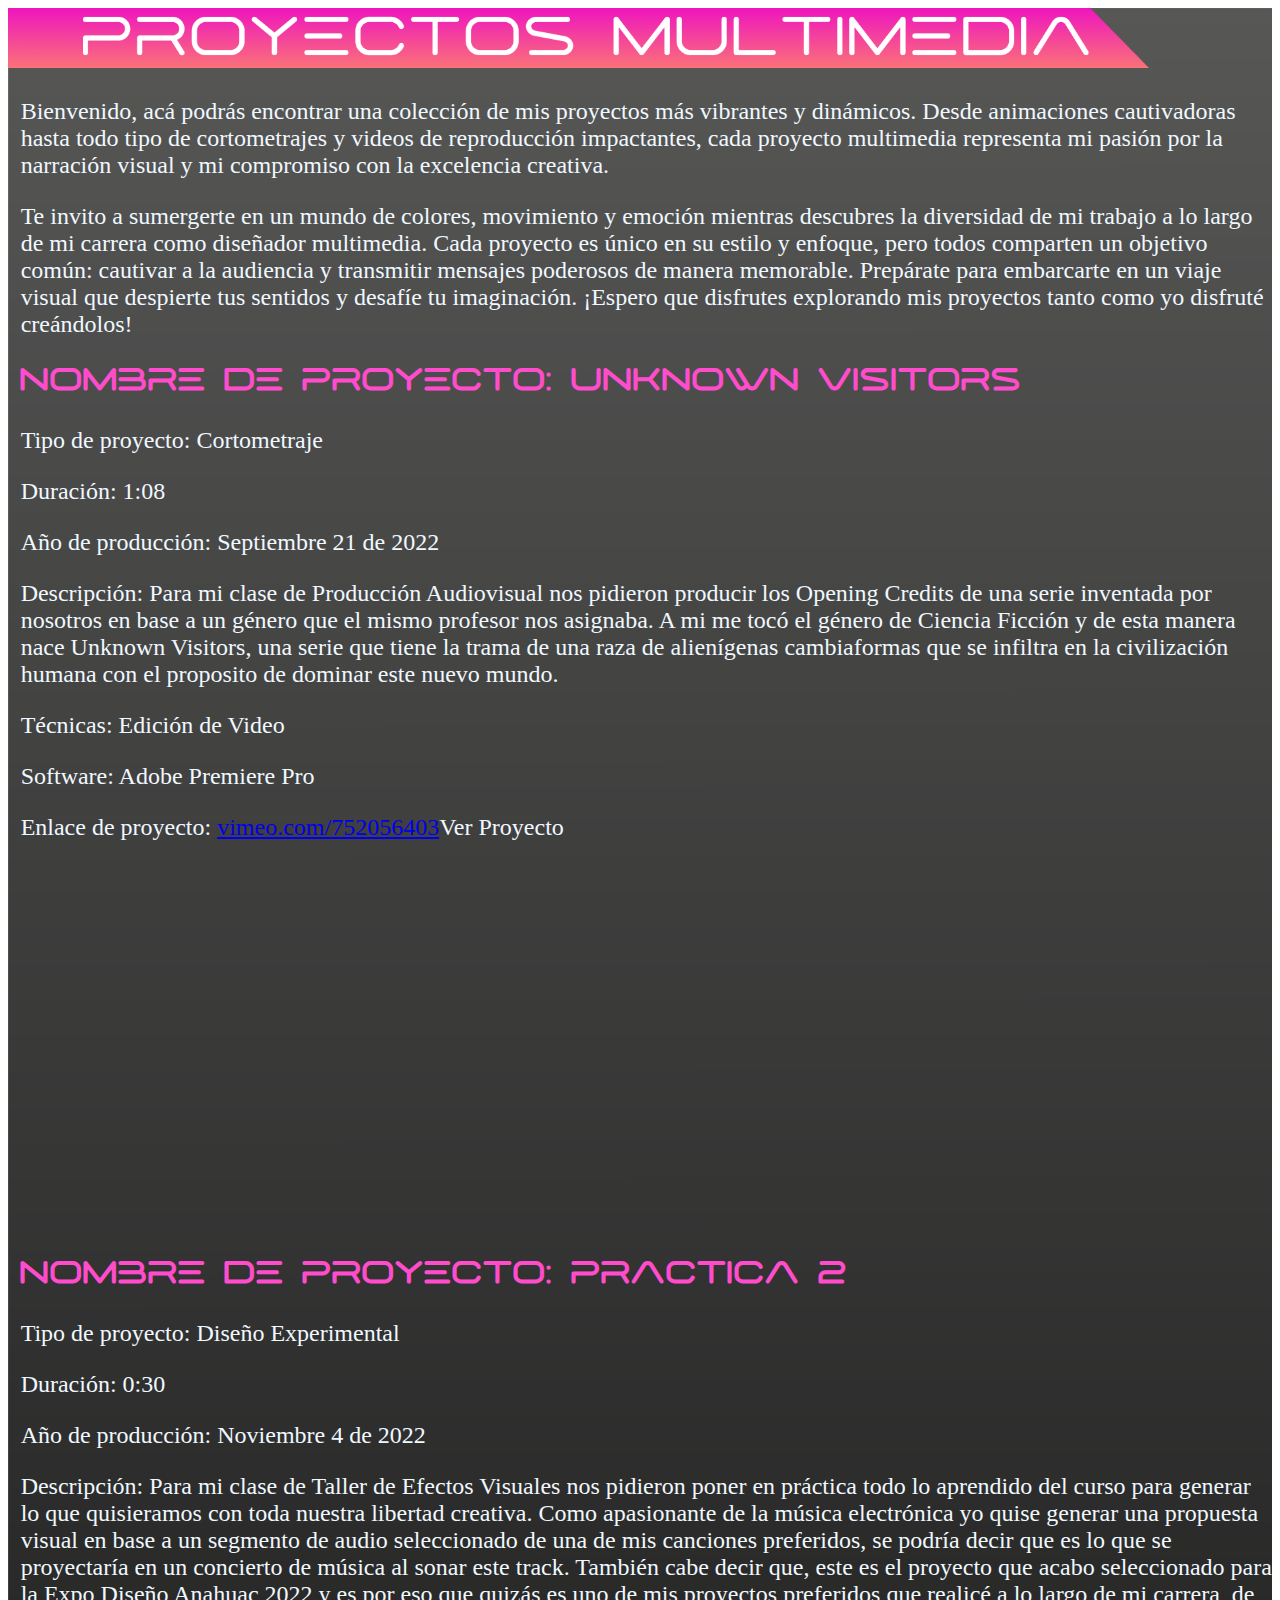
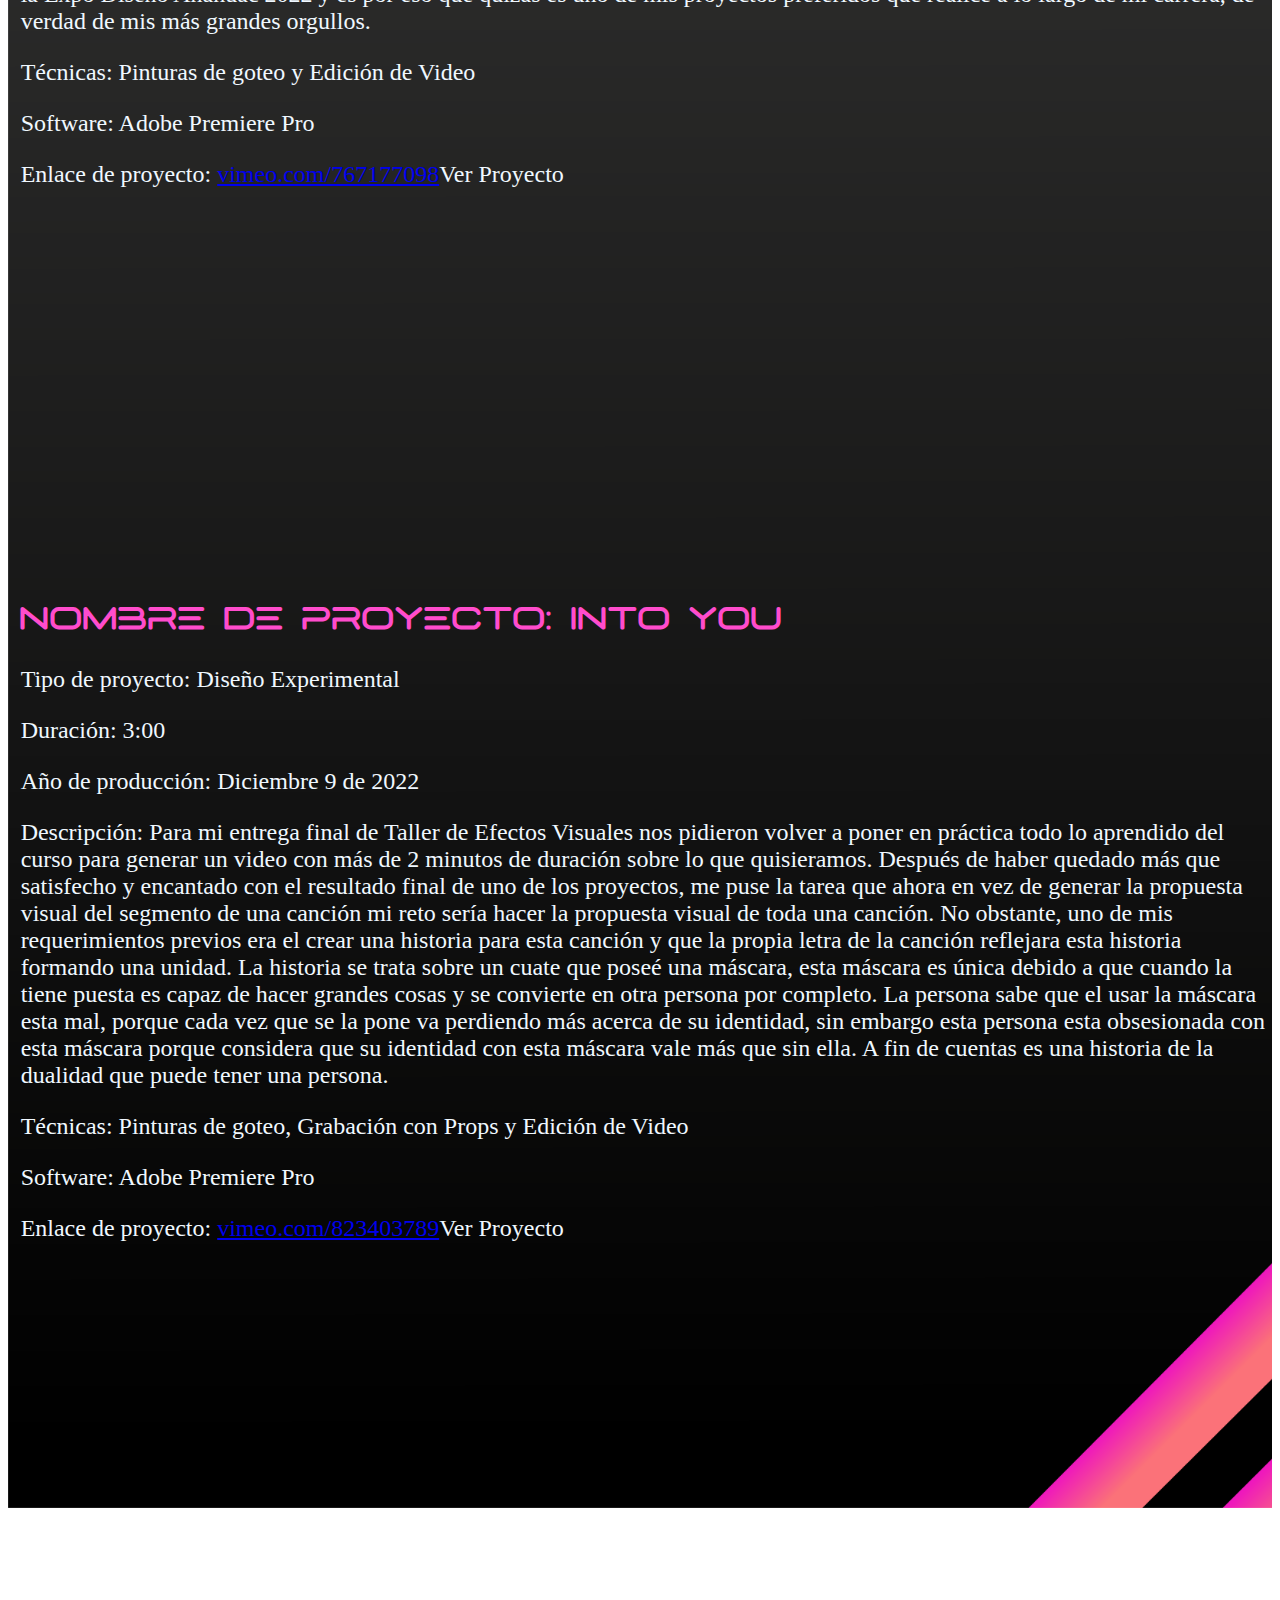
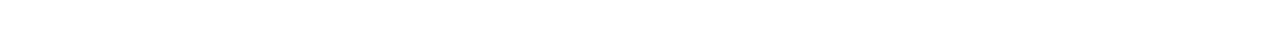
<file: Entrega Final Sitio/Website/multimedia.html>
<!DOCTYPE html>
<html lang="en">
<head>
    <meta charset="UTF-8">
    <meta name="viewport" content="width=device-width, initial-scale=1.0">
    <title>multimedia.html</title>
    <link href="multimediaestilos.css" type="text/css" rel="stylesheet">
</head>
<section class="Proyectosmultimedia">
<header>
    <img src="img/proyectosmultimedia.png" class="proyectosmultimedia">
    <!-- <h1>Proyectos Multimedia</h1> -->
</header>
<p>
    Bienvenido, acá podrás encontrar una colección de mis proyectos más vibrantes y dinámicos. Desde animaciones cautivadoras hasta todo tipo de cortometrajes y videos de reproducción impactantes, cada proyecto multimedia representa mi pasión por la narración visual y mi compromiso con la excelencia creativa.
</p>
<p>
    Te invito a sumergerte en un mundo de colores, movimiento y emoción mientras descubres la diversidad de mi trabajo a lo largo de mi carrera como diseñador multimedia. Cada proyecto es único en su estilo y enfoque, pero todos comparten un objetivo común: cautivar a la audiencia y transmitir mensajes poderosos de manera memorable. Prepárate para embarcarte en un viaje visual que despierte tus sentidos y desafíe tu imaginación. ¡Espero que disfrutes explorando mis proyectos tanto como yo disfruté creándolos!
</p>
<body>
    <div class="Ficha Técnica">
        <h2>Nombre de proyecto: Unknown Visitors</h2>
        <p>Tipo de proyecto: Cortometraje</p>
        <p>Duración: 1:08</p>
        <p>Año de producción: Septiembre 21 de 2022</p>
        <p>Descripción: Para mi clase de Producción Audiovisual nos pidieron producir los Opening Credits de una serie inventada por nosotros en base a un género que el mismo profesor nos asignaba. A mi me tocó el género de Ciencia Ficción y de esta manera nace Unknown Visitors, una serie que tiene la trama de una raza de alienígenas cambiaformas que se infiltra en la civilización humana con el proposito de dominar este nuevo mundo.</p>
        <p>Técnicas: Edición de Video</p>
        <p>Software: Adobe Premiere Pro</p>
        <p>Enlace de proyecto: <a href="https://vimeo.com/752056403?share=copy">vimeo.com/752056403</a>Ver Proyecto</p>
        <iframe title="vimeo-player" src="https://player.vimeo.com/video/752056403?h=72a2a2f797" class="proyecto1" width="640" height="360" frameborder="0"    allowfullscreen></iframe>
    </div>
    <div class="Ficha Técnica">
        <h2>Nombre de proyecto: Practica 2</h2>
        <p>Tipo de proyecto: Diseño Experimental</p>
        <p>Duración: 0:30</p>
        <p>Año de producción: Noviembre 4 de 2022</p>
        <p>Descripción: Para mi clase de Taller de Efectos Visuales nos pidieron poner en práctica todo lo aprendido del curso para generar lo que quisieramos con toda nuestra libertad creativa. Como apasionante de la música electrónica yo quise generar una propuesta visual en base a un segmento de audio seleccionado de una de mis canciones preferidos, se podría decir que es lo que se proyectaría en un concierto de música al sonar este track. También cabe decir que, este es el proyecto que acabo seleccionado para la Expo Diseño Anahuac 2022 y es por eso que quizás es uno de mis proyectos preferidos que realicé a lo largo de mi carrera, de verdad de mis más grandes orgullos.</p>
        <p>Técnicas: Pinturas de goteo y Edición de Video</p>
        <p>Software: Adobe Premiere Pro</p>
        <p>Enlace de proyecto: <a href="https://vimeo.com/767177098?share=copy">vimeo.com/767177098</a>Ver Proyecto</p>
        <iframe title="vimeo-player" src="https://player.vimeo.com/video/767177098?h=e9af845de5" class="proyecto2" width="640" height="360" frameborder="0"    allowfullscreen></iframe>
    </div>
    <div class="Ficha Técnica">
        <h2>Nombre de proyecto: Into You</h2>
        <p>Tipo de proyecto: Diseño Experimental</p>
        <p>Duración: 3:00</p>
        <p>Año de producción: Diciembre 9 de 2022</p>
        <p>Descripción: Para mi entrega final de Taller de Efectos Visuales nos pidieron volver a poner en práctica todo lo aprendido del curso para generar un video con más de 2 minutos de duración sobre lo que quisieramos. Después de haber quedado más que satisfecho y encantado con el resultado final de uno de los proyectos, me puse la tarea que ahora en vez de generar la propuesta visual del segmento de una canción mi reto sería hacer la propuesta visual de toda una canción. No obstante, uno de mis requerimientos previos era el crear una historia para esta canción y que la propia letra de la canción reflejara esta historia formando una unidad. La historia se trata sobre un cuate que poseé una máscara, esta máscara es única debido a que cuando la tiene puesta es capaz de hacer grandes cosas y se convierte en otra persona por completo. La persona sabe que el usar la máscara esta mal, porque cada vez que se la pone va perdiendo más acerca de su identidad, sin embargo esta persona esta obsesionada con esta máscara porque considera que su identidad con esta máscara vale más que sin ella. A fin de cuentas es una historia de la dualidad que puede tener una persona.</p>
        <p>Técnicas: Pinturas de goteo, Grabación con Props y Edición de Video</p>
        <p>Software: Adobe Premiere Pro</p>
        <p>Enlace de proyecto: <a href="https://vimeo.com/823403789?share=copy">vimeo.com/823403789</a>Ver Proyecto</p>
        <iframe title="vimeo-player" src="https://player.vimeo.com/video/823403789?h=8cc1bc20ca" class="proyecto3" width="640" height="360" frameborder="0"    allowfullscreen></iframe>
    </div>
</body>
</section>
</html>
</file>
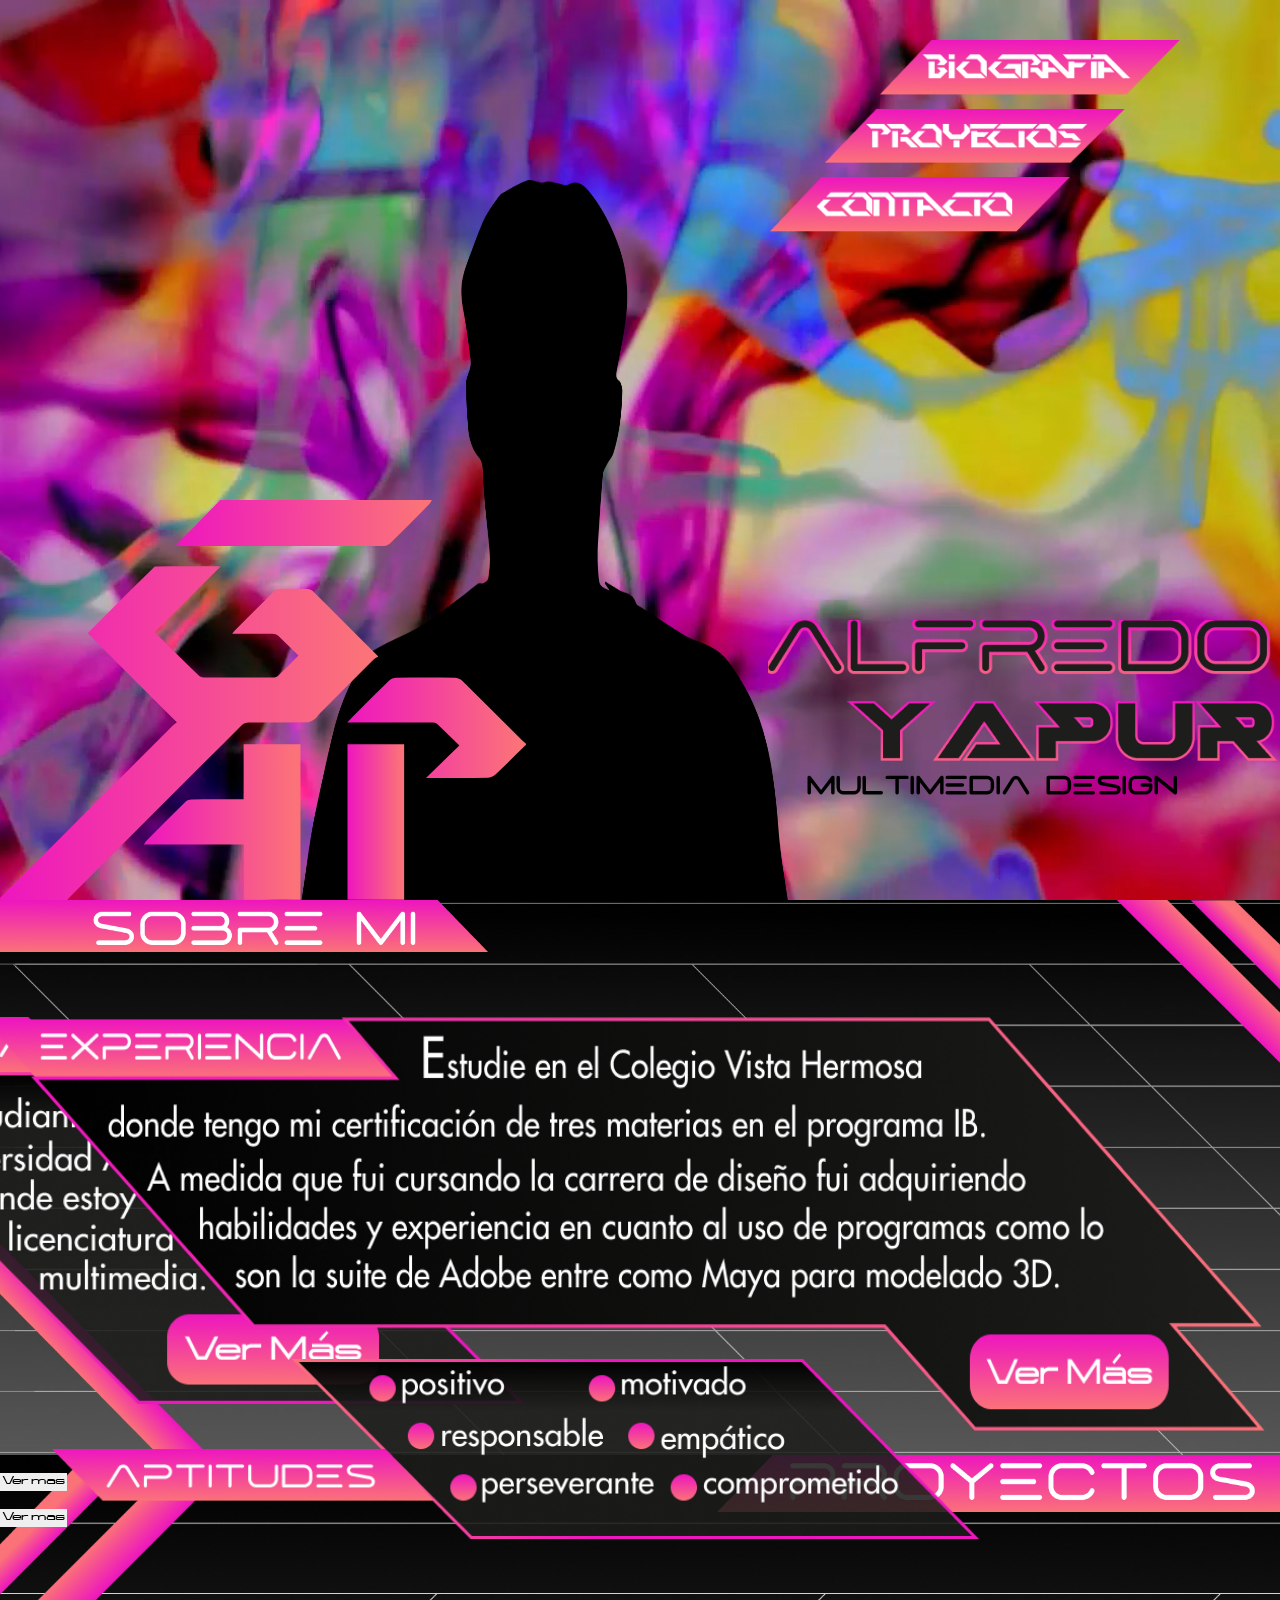
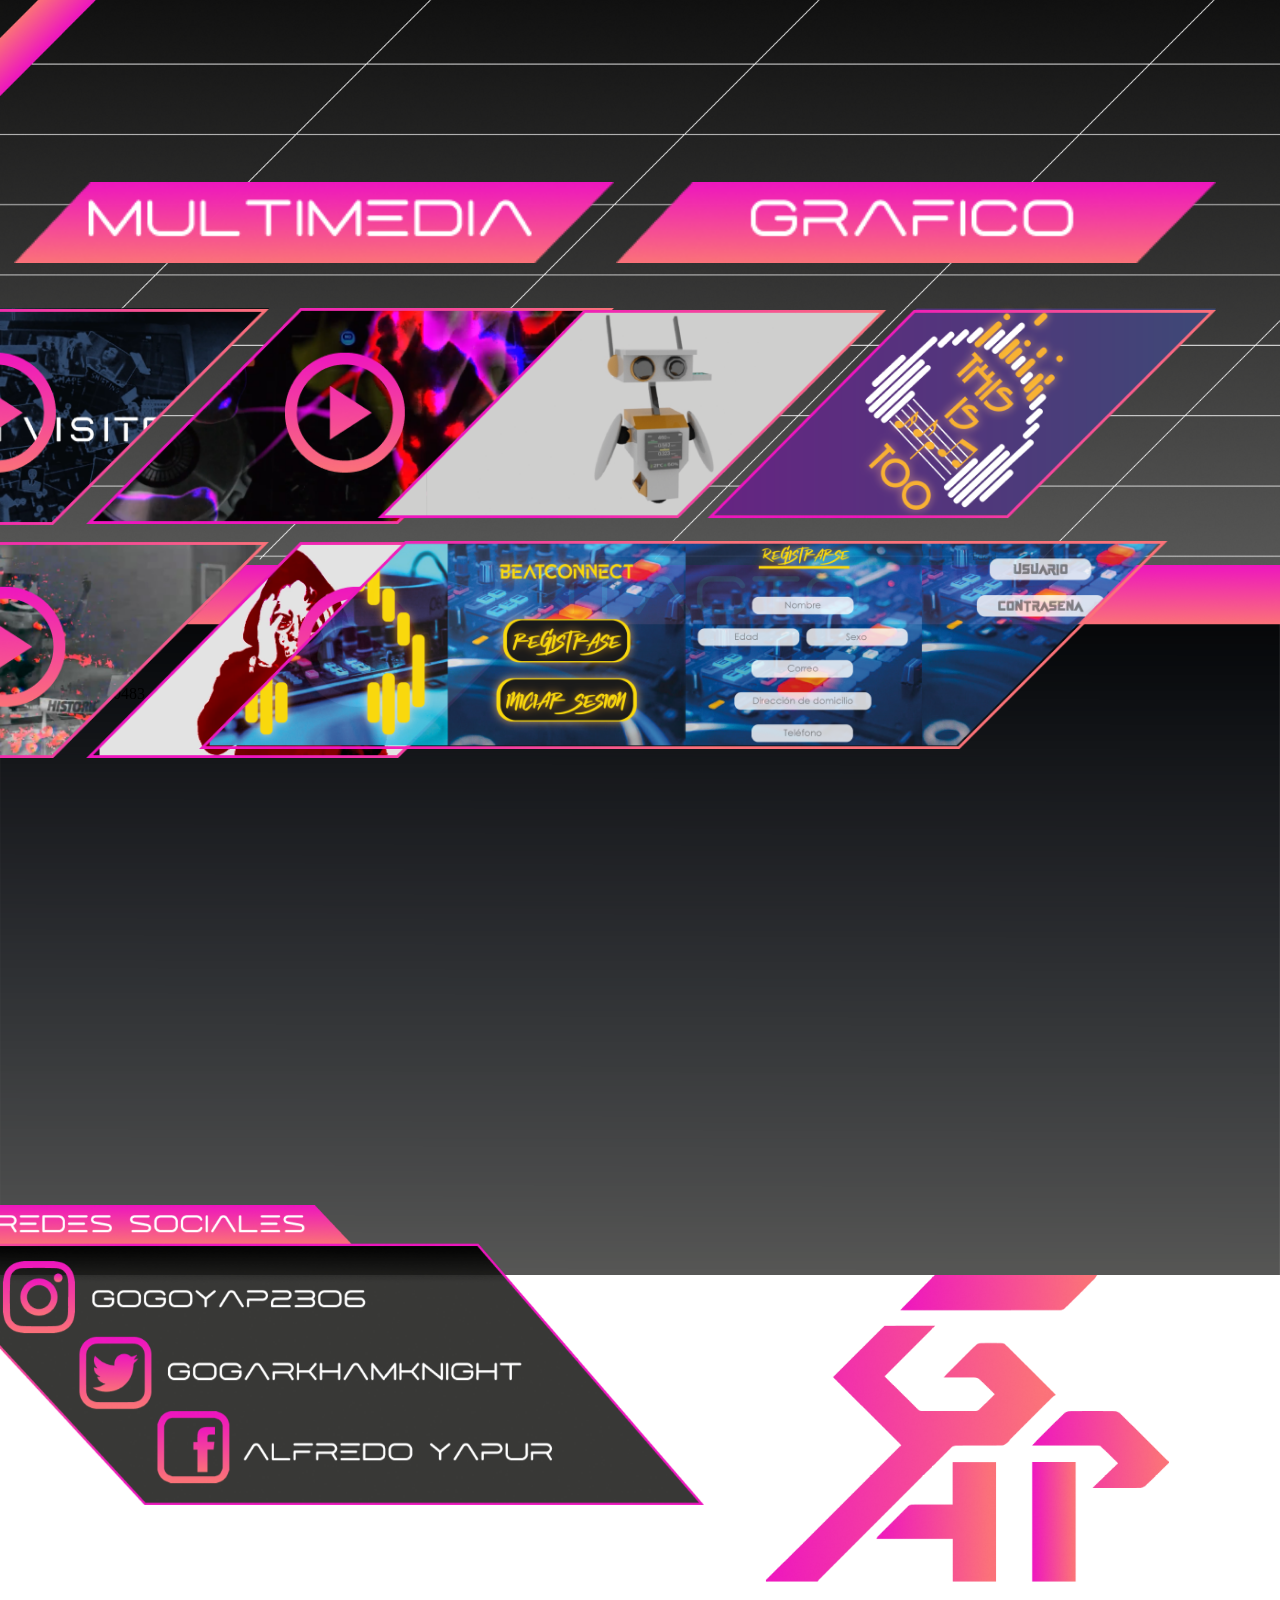
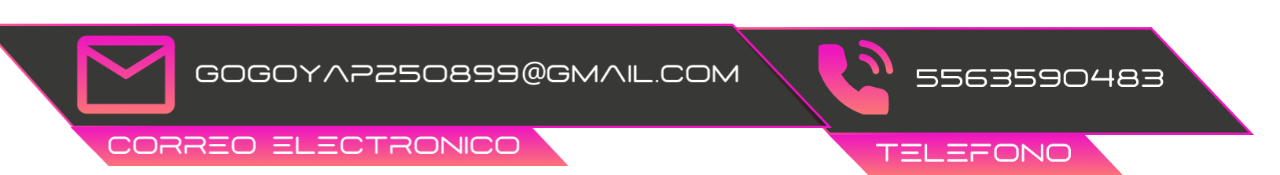
<file: Entrega Final Sitio/Website/websitegogo.html>
<!doctype html>
<html lang="en">
	<head>
		<meta charset="UTF-8">
		<meta name="viewport" content="width=device-width, initial-scale=1.0" />
		<title>website.html</title>
		<link href="websitegogoestilos.css" type="text/css" rel="stylesheet">

		<style>
			video#bgVideo{
				position: fixed;
				right: 0;
				bottom: 0;
				width: auto;
				min-width: 100%;
				height: auto;
				min-height: 100%;
				z-index: -100;
				background-size: cover;
			}
		</style>
<!-- Google tag (gtag.js) -->
<script async src="https://www.googletagmanager.com/gtag/js?id=G-TMVV68LHB4"></script>
<script>
  window.dataLayer = window.dataLayer || [];
  function gtag(){dataLayer.push(arguments);}
  gtag('js', new Date());

  gtag('config', 'G-TMVV68LHB4');
</script>
</head>
<body>
	<header>
		<video id="bgVideo" preload="true" autoplay loop muted>
			<source src="media/videoloophome.mp4" type="video/mp4" />
			<source src="media/videoloophome.ogv" type="video/ogv" />
			<source src="media/videoloophome.webm" type="video/webm" />
		</video>
		<nav>
			<a href="biografiagogo.html"
			  ><img src="img/btn-biografia.png" alt="" class="btn-menu menu1"
			/></a>
			<a href="proyectos.html"
			  ><img src="img/btn-proyectos.png" alt="" class="btn-menu menu2"
			/></a>
			<a href="#contacto"
			  ><img src="img/btn-contacto.png" alt="" class="btn-menu menu3"
			/></a>
			<!-- <ul>
			  <li><a href="biografiagogo.html">Biografia</a></li>
			  <li><a href="proyectos.html">Proyectos</a></li>
			  <li><a href="#Contacto">Contacto</a></li>
			</ul> -->
		  </nav>
		  <div class="contenido-home">
			<div class="home1">
				<img src="img/logo.svg" alt="logopersona" class="logo">
				<img src="img/perfil.png" alt="" class="perfil"/>
			</div>
			<div class="home2">
				<img src="img/nombreyo.png">
				<h2>Multimedia Design</h2>
			  </div>
			</div>
		  </header>
<section class="Sobremi">
	<img src="img/Group18.png" class="sobremi">
	<!-- <a href="biografiagogo.html" -->
		<img src="img/Group15.png" class="sobrehistoria"></a>
	<!-- <a href="biografiagogo.html" -->
		<img src="img/Group16.png" class="sobreexperiencia">
	<img src="img/Group17.png" class="sobreaptitudes">
</section>
<section class="Proyectoshome">
	<img src="img/homeproyectos.png" class="sobreproyectos">
	<img src="img/titulomultimediahome.png" class="titulomultimedia">
	<img src="img/titulograficohome.png" class="titulografico">
	<img src="img/imgmultimediahome.png" class="multimediahome">
	<img src="img/imggraficohome.png" class="graficohome">
	<article>
			<h3>Multimedia</h3>
			<form action="multimedia.html">
				<button type="Ver mas" class="botonmultimedia">Ver mas</button>
			</form>
			<h3>Grafico</h3>
			<form action="grafico.html">
				<button type="Ver mas">Ver mas</button>
			</form>
	</article>
</section>



		<!-- <article>
			<h3>Historia</h3>
			<p>Soy estudiante de la Universidad Anahuac donde estoy en la licenciatura de Diseno Multimedia</p>
			<form action= "biografiagogo.html">
				<button type="submit">Ver mas</button>
			</form>
		</article>
		<article>
			<h3>Experiencia</h3>
			<p>Estudie en el Colegio Vista Hermosa donde tengo mi certificacion de tres materias en el programa IB. A medida que fui cursando la carrera de diseno, fui adquiriendo habilidades y experiencia en cuanto al uso de programas como lo son la suite de Adobe entre otros como Maya para modelado 3D. </p>
			<form action="biografiagogo.html">
				<button type="submit">Ver mas</button>
			</form>
		</article>
		<article>
			<h3>Aptitudes</h3>
				<ul>
					<li type="Positivo">Positivo</li>
					<li type="Motivado">Motivado</li>
					<li type="Responsable">Responsable</li>
					<li type="Empatico">Empatico</li>
					<li type="Perseverante">Perseverante</li>
					<li type="Comprometido">Comprometido</li>
					
				</ul>
		</article>
</section>
<section>
		<article>
			<h2>Proyectos</h2>
				<h3>Multimedia</h3>
				<form action="multimedia.html">
					<button type="Ver mas">Ver mas</button>
				</form>
				<h3>Grafico</h3>
				<form action="grafico.html">
					<button type="Ver mas">Ver mas</button>
				</form>
		</article>
</section> -->




		<footer class="footercontacto">
			<img src="img/headercontacto.png" alt="headercontacto">
			<img src="img/redesochome.png" class="redeshome">
			<img src="img/logotelefonocontacto.png" class="logotelhome">
			<img src="img/correocontacto.png" class="correohome">
			<!-- <h2>Contacto</h2>  -->
			<ul class="social-icons">
				<li><a href="#"><i class="fa-brands fa-instagram"></i> Gogoyap2306</a></li>
				<li><a href="#"><i class="fa-brands fa-twitter"></i> Gogoarkhamknight</a></li>
				<li><a href="#"><i class="fa-brands fa-facebook"></i> Alfredo Yapur</a></li>
				<li>Teléfono: 5563590483</li>
			</ul>
			<a name="contacto"></a>
		</footer>
	</main>
</body>
</html>
</file>
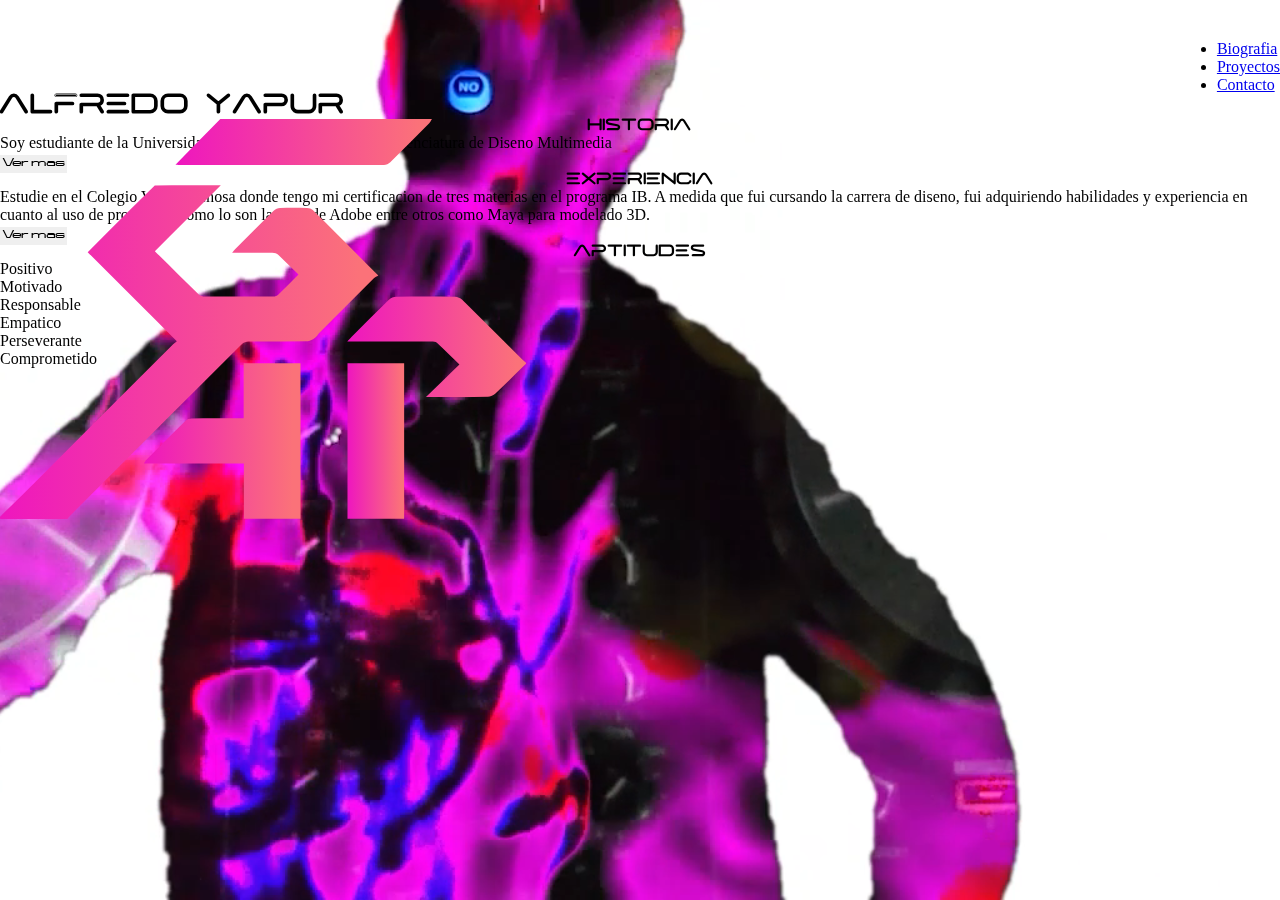
<file: Entrega Final Sitio/Website/websitegogo2.html>
<!doctype html>
<html>
<head>
<meta charset="UTF-8">
<title>website.html</title>
<link href="websitegogoestilos.css" type="text/css" rel="stylesheet">
<style>
	body {
		background: url("img/logo.svg")
	}
	video#bgVideo{
		position: fixed;
		right: 0;
		bottom: 0;
		width: auto;
		min-width: 100%;
		height: auto;
		min-height: 100%;
		z-index: -100;
		background-size: cover;
	}
</style>
</head>

<body>
	<main>
		<nav>
			<ul>
				<li><a href="#">Biografia</a></li>
				<li><a href="#">Proyectos</a></li>
				<li><a href="#">Contacto</a></li>			
			</ul>
		</nav>
		<h1>Alfredo <span class="Yapur">Yapur</span></h1>
	<img src="img/logo.svg" alt="logopersona" class="logo">
		<article>
			<h3>Historia</h3>
			<p>Soy estudiante de la Universidad Anahuac donde estoy en la licenciatura de Diseno Multimedia</p>
			<form action= "biografiagogo.html">
				<button type="submit">Ver mas</button>
			</form>
		</article>
		<article>
			<h3>Experiencia</h3>
			<p>Estudie en el Colegio Vista Hermosa donde tengo mi certificacion de tres materias en el programa IB. A medida que fui cursando la carrera de diseno, fui adquiriendo habilidades y experiencia en cuanto al uso de programas como lo son la suite de Adobe entre otros como Maya para modelado 3D. </p>
			<form action="experienciagogo.html">
				<button type="submit">Ver mas</button>
			</form>
		</article>
		<article>
			<h3>Aptitudes</h3>
				<ul>
					<li type="Positivo">Positivo</li>
					<li type="Motivado">Motivado</li>
					<li type="Responsable">Responsable</li>
					<li type="Empatico">Empatico</li>
					<li type="Perseverante">Perseverante</li>
					<li type="Comprometido">Comprometido</li>
					
				</ul>
		</article>
	</main>
		<video id="bgVideo" preload="true" autoplay loop muted>
			<source src="media/videoloophome.mp4" type="video/mp4" />
			<source src="media/videoloophome.ogv" type="video/ogv" />
			<source src="media/videoloophome.webm" type="video/webm" />
		</video>
</body>
</html>
</file>
<file: Entrega Final Sitio/Website/biografiaestilos.css>
@import url(https://cdnjs.cloudflare.com/ajax/libs/font-awesome/6.5.1/css/all.min.css);

@font-face {
    font-family: 'Baropus';
    src: url(fuentes/Baropus.eot);
    src: local('☺'), url(fuentes/Baropus.woff) format('woff'), url(fuentes/Baropus.svg) format('svg');
    font-weight: 200;
    font-style: normal;
    }

h1{
    font-family: 'Baropus';
}

h2{
    font-family: 'Baropus';
}

.Sobrehistoria{
    height: 300px;
    background-image: url(img/historiafondo.png);
    background-size: cover;
    color: aliceblue;
    font-size: 150%;
}

.sobrehistoria{
    height: 60px;
    display: flex;
    align-items: flex-start;
}

p{
    margin-left: 1%;
}

.Sobreorigenes{
    height: 700px;
    background-image: url(img/fondoorigenes.png);
    background-repeat: no-repeat;
    background-size: cover;
    color: aliceblue;
    font-size: 150%;
}

.sobreorigenes{
    height: 60px;
    float: right;
    margin-bottom: 25px;
}

h2{
    margin-left: 1%;
    color: rgb(255, 76, 204);
}

p{
    clear: right;
}


.Sobrecarrera{
    height: 1350px;
    background-image: url(img/fondocarrera.png);
    background-repeat: no-repeat;
    background-size: cover;
    color: aliceblue;
    font-size: 150%;
}

.sobrecarrera{
    height: 60px;
}





.habilidadestecnicas{
    height: 250px;
    margin-left: 1%;
}

.habilidadesinterpersonales{
    height: 250px;
    margin-top: 2%;
    margin-left: 19%;
}
</file>
<file: Entrega Final Sitio/Website/graficoestilos.css>
@import url(https://cdnjs.cloudflare.com/ajax/libs/font-awesome/6.5.1/css/all.min.css);

@font-face {
    font-family: 'Baropus';
    src: url(fuentes/Baropus.eot);
    src: local('☺'), url(fuentes/Baropus.woff) format('woff'), url(fuentes/Baropus.svg) format('svg');
    font-weight: 200;
    font-style: normal;
    }

h1{
    font-family: 'Baropus';
}

h2{
    font-family: 'Baropus';
    color: rgb(255, 76, 204);
    margin-left: 1%;
}

.Proyectosgraficos{
    height: 4100px;
    background-image: url(img/fondografico@300x.png);
    color: aliceblue;
    font-size: 150%;
}

.poster{
    height: 400px;
    margin-left: 2%;
}

.enviro1, .enviro2, .enviro3, .enviro4{
    height: 380px;
    margin-left: 2%;
}

.enviro1, .enviro2{
    margin-bottom: 2%;
}

.knight1, .knight2, .knight3, .knight4, .knight5, .knight6, .knight6, .knight7, .knight8{
    height: 200px;
}

.app1, .app2, .app3, .app4, .app5, .app6, .app7, .app8, .app9, .app9, .app10, .app11, .app12, .app13, .app14{
    height: 200px;
}

.proyectosgraficos{
    height: 60px;
}

p{
    margin-left: 1%;
}

.contenido{
    display: flex;
    align-items: center;
}

.texto{
    display: inline-block;
    margin-left: 1%;
}

.carrusel{
    overflow: hidden;
}

.slides{
    display: flex;
}

.slides img{
    width: auto;
    height: 60x;
    transition: transform 0.5s ease-in-out;
}
</file>
<file: Entrega Final Sitio/Website/multimediaestilos.css>
@import url(https://cdnjs.cloudflare.com/ajax/libs/font-awesome/6.5.1/css/all.min.css);

@font-face {
    font-family: 'Baropus';
    src: url(fuentes/Baropus.eot);
    src: local('☺'), url(fuentes/Baropus.woff) format('woff'), url(fuentes/Baropus.svg) format('svg');
    font-weight: 200;
    font-style: normal;
    }

h1{
    font-family: 'Baropus';
}

h2{
    font-family: 'Baropus';
    margin-left: 1%;
    color: rgb(255, 76, 204);
}

.Proyectosmultimedia{
    background-image: url(img/multimediafondo.png);
    background-repeat: no-repeat;
    background-size: cover;
    height: 3100px;
    color: aliceblue;
    font-size: 150%
}

p{
    margin-left: 1%;
}

.proyectosmultimedia{
    height: 60px;
}

.proyecto1, .proyecto2, .proyecto3{
    margin-left: 2%;
}
</file>
<file: Entrega Final Sitio/Website/websitegogoestilos.css>
@import url(https://cdnjs.cloudflare.com/ajax/libs/font-awesome/6.5.1/css/all.min.css);

/* CSS Document */
.logo{
	height: 200px;
}

@font-face {
    font-family: 'Baropus';
    src: url(fuentes/Baropus.eot);
    src: local('☺'), url(fuentes/Baropus.woff) format('woff'), url(fuentes/Baropus.svg) format('svg');
    font-weight: 200;
    font-style: normal;
    }

@font-face {
    font-family: 'Starixo';
    src: url(fuentes/Starixo.eot);
    src: local('☺'), url(fuentes/Starixo.woff) format('woff'), url(fuentes/Starixo.svg) format('svg');
    font-weight: 200;
    font-style: normal;
    }	

p{
	font-family: '';
}

h1{
	font-family: 'Baropus';
}

h2{
	font-family: 'Baropus';
}

h3{
	font-family: 'Baropus';
    text-align: center;
}


button{
	font-family: 'Starixo';
	font-size: 12px;
	padding: 2px;
}

* {
    border: 0;
    margin: 0;
    padding: 0;
    box-sizing: border-box;
}

img {
    max-width: 100%;
    max-height: 100%;
}

header {
    height: 100vh;
    /* background-color: blueviolet; */
}

.perfil {
    height: 800px;
    position: relative;
    left: 300px;
}

nav {
    height: 20%;
    /* background-color: chartreuse; */
    display: flex;
    flex-direction: column;
    align-items: flex-end;
    padding-top: 40px;
}

.btn-menu {
    width: 300px;
    /* background-color: rgb(20, 158, 221); */
}

.menu1 {
    margin-right: 100px;
    padding-bottom: 10px;
}

.menu2 {
    margin-right: 155px;
    padding-bottom: 10px;
}

.menu3 {
    margin-right: 210px;
}


.contenido-home {
    height: 80%;
    /* background-color: rgb(64, 0, 255); */
    display: flex;
    flex: 1;
    justify-content: flex-end;
    align-items: flex-end;
}

.home1 {
    height: 100%;
    width: 60%;
    /* background-color: darkkhaki; */
    display: flex;
    align-items: flex-end;
}

.home2 {
    height: 100%;
    width: 40%;
    /* background-color: rgb(191, 16, 136); */
    display: flex;
    flex-direction: column;
    align-items: flex-end;
    justify-content: flex-end;
}

.home2 h1, h2 {
    padding-right: 100px;
}

.home2 h1 {
    font-size: 70px;
    /* background-color: sienna; */
    text-align: right;
}

.home2 h2 {
    padding-bottom: 100px;
    font-size: 30px;
}


.logo {
    position: absolute;
    height: 400px;
    z-index: 100;
}

.Sobremi {
    height: 555px;
    background-image: url(img/fondo-bio.jpg);
    background-repeat: no-repeat;
    background-size: cover;
}

.sobremi{
    height: 10%;
    display: flex;
    align-items: flex-start;
}

.sobrehistoria{
    height: 43%;
    position: absolute;
    right: 59%;
    bottom: -56%;
}

.sobreexperiencia{
    height: 46%;
    position: absolute;
    right: 15px;
    bottom: -59%;
}

.sobreaptitudes{
    height: 20%;
    position: absolute;
    bottom: -71%;
    right: 23.5%;
}

.Proyectoshome{
    height: 710px;
    background-image: url(img/fondoproyectoshome.png);
    background-repeat: no-repeat;
    background-size: cover;
    width: 100%;
}

.sobreproyectos{
    float: right;
    height: 8%;
}

.multimediahome{
    height: 50%;
    position: absolute;
    right: 52%;
    bottom: -162%;
}

.graficohome{
    height: 50%;
    position: absolute;
    right: 5%;
    bottom: -161%;
}

.titulomultimedia{
    position: absolute;
    right: 52%;
    bottom: -107%;
    height: 9%;
}

.titulografico{
    position: absolute;
    right: 5%;
    bottom: -107%;
    height: 9%;
}

.botonmultimedia{
    height: 65%;
}

.footercontacto{
    height: 710px;
    background-image: url(img/footerbackground.png);
    background-repeat: no-repeat;
    background-size: cover;
}

.logotelhome{
    height: 500px;
    position: absolute;
    right: 2%;
    bottom: -275%;
}

.correohome{
    height: 150px;
    position: absolute;
    right: 35%;
    bottom: -274%;

}

.redeshome{
    height: 300px;
    position: absolute;
    right: 45%;
    bottom: -245%;
}
</file>
